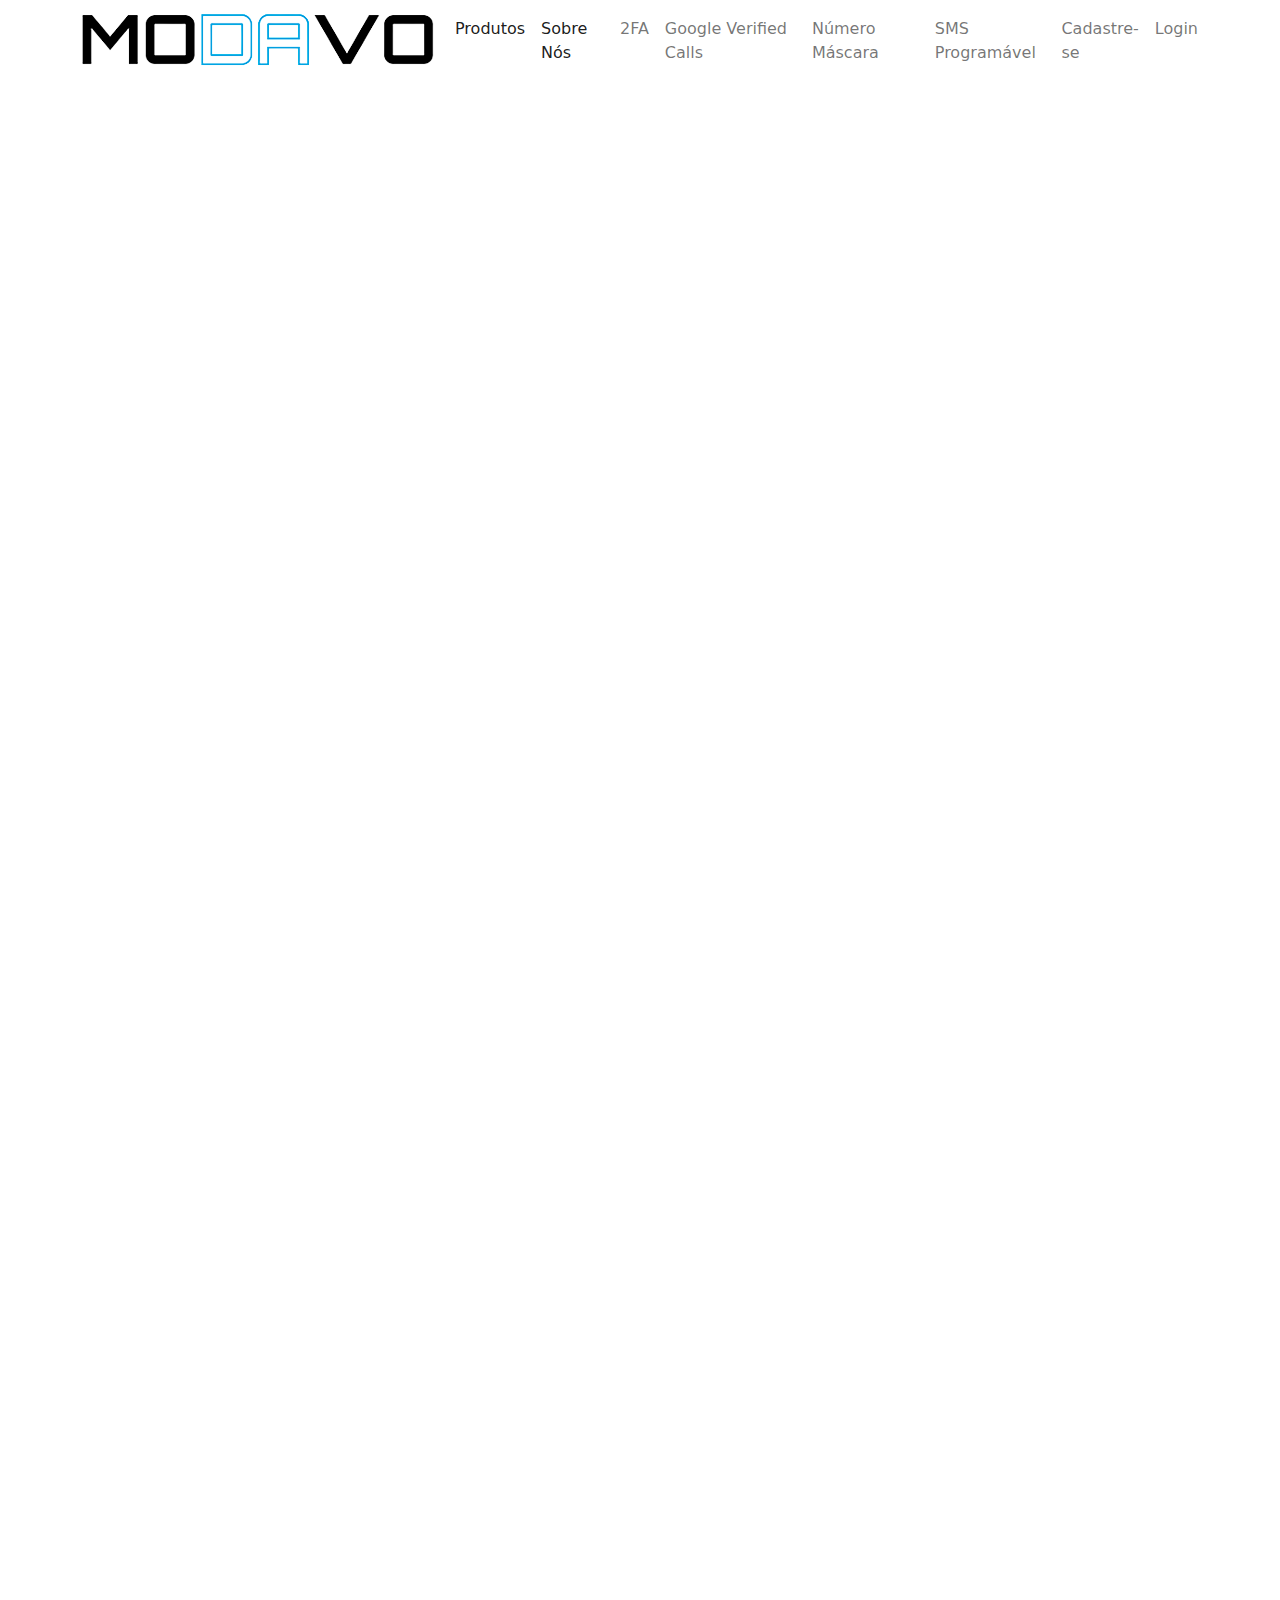
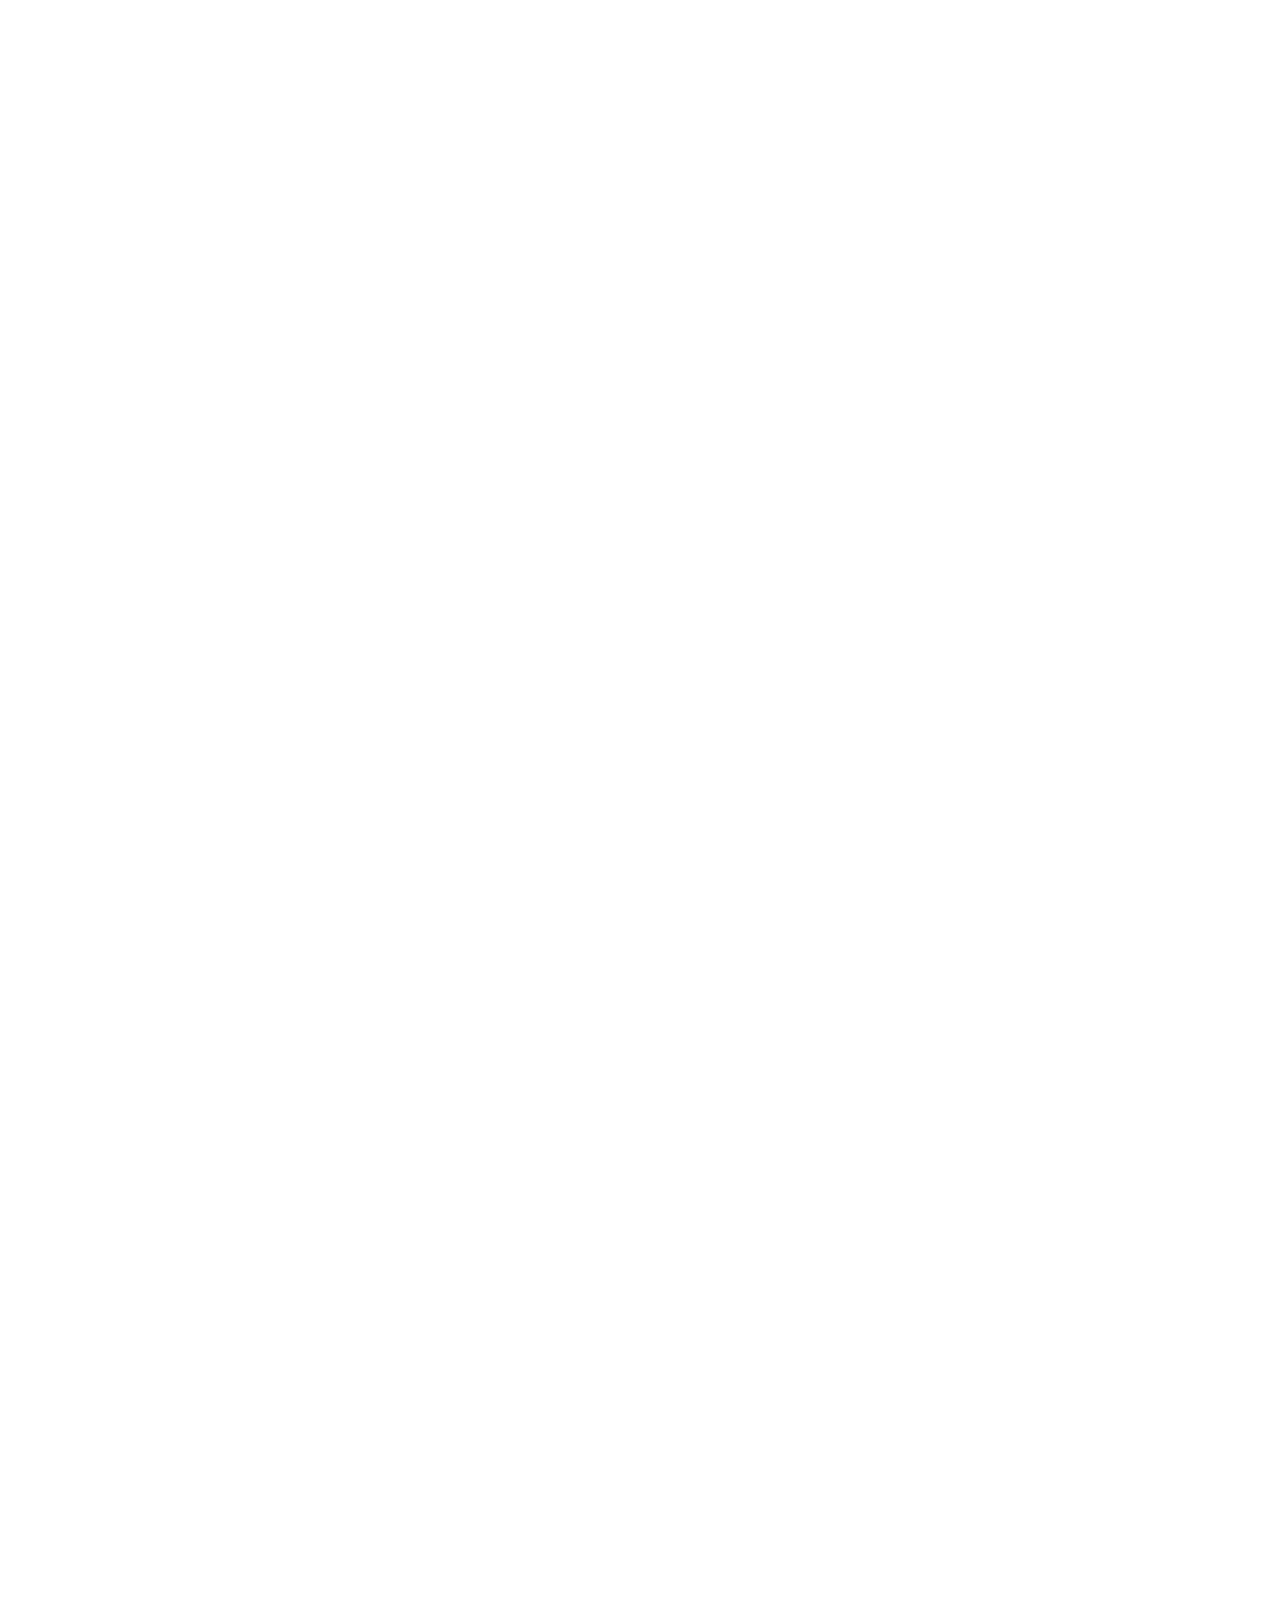
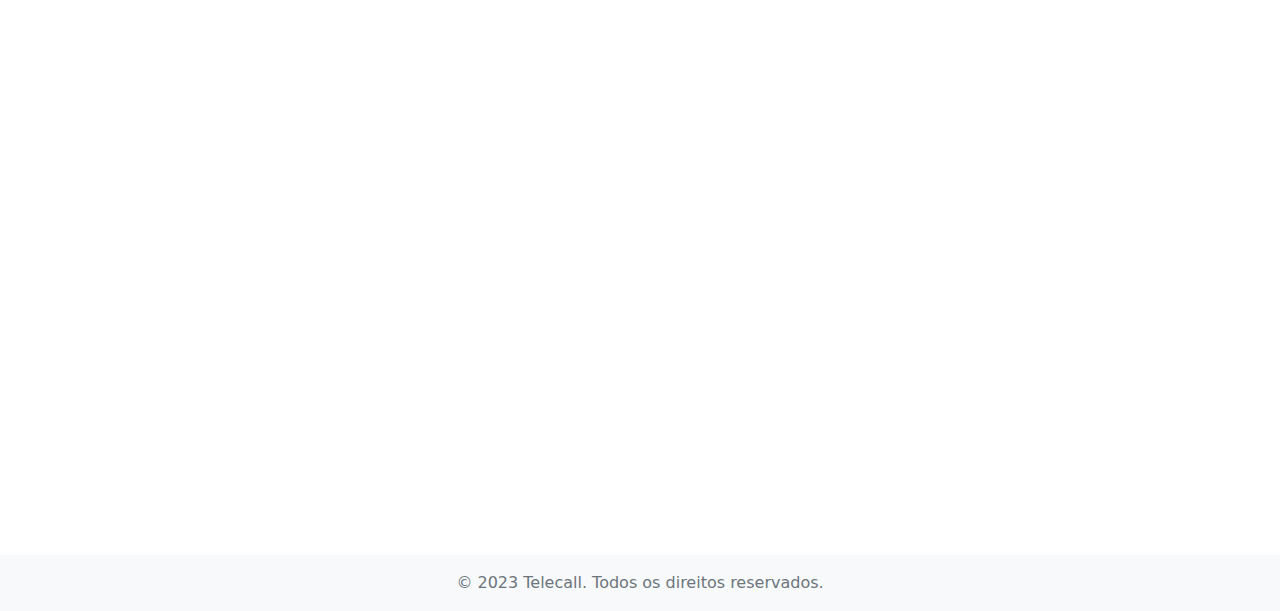
<file: modavo tellecall/index.html>
<!DOCTYPE html>
<html lang="en">

<head>
    <meta charset="utf-8" />
    <meta name="viewport" content="width=device-width, initial-scale=1, shrink-to-fit=no"/>
    <meta name="description" content="" />
    <meta name="author" content="" />
    <title>Telecall</title>
    <!-- Favicon-->
    <link rel="icon" type="image/x-icon" href="assets/modavo.png" />
    <!-- Bootstrap icons-->
    <link href="https://cdn.jsdelivr.net/npm/bootstrap-icons@1.4.1/font/bootstrap-icons.css" rel="stylesheet" />
    <!-- Core theme CSS (includes Bootstrap)-->
    <link href="css/styles.css" rel="stylesheet" />
</head>

<body>
    <!-- Responsive navbar-->
    <nav class="navbar navbar-light navbar-expand-md">
        <div class="container px-1">
            <button class="navbar-toggler" type="button" data-bs-toggle="collapse"
                data-bs-target="#navbarSupportedContent" aria-controls="navbarSupportedContent" aria-expanded="false"
                aria-label="Toggle navigation"><span class="navbar-toggler-icon"></span></button>
            <img src="assets/modavo-1.png" alt="">
            <div class="collapse navbar-collapse" id="navbarSupportedContent">
                <ul class="navbar-nav ms-auto mb-2 mb-lg-0">
                    <li class="nav-item"><a class="nav-link active" href="index.html">Produtos</a></li>
                    <li class="nav-item"><a class="nav-link active" href="sobreNos.html">Sobre Nós</a></li>
                    <li class="nav-item"><a class="nav-link" href="autenticacao2fa.html">2FA</a></li>
                    <li class="nav-item"><a class="nav-link" href="googleCall.html">Google
                        Verified Calls</a></li>
                    <li class="nav-item"><a class="nav-link" href="numeroMascara.html">Número Máscara</a></li>
                    <li class="nav-item"><a class="nav-link" href="smsProg.html">SMS Programável</a></li>
                    <li class="nav-item"><a class="nav-link" href="paginaCadastro.html">Cadastre-se</a></li>
                    <li class="nav-item"><a class="nav-link" href="paginaLogin.html">Login</a></li>
                </ul>
            </div>
        </div>
    </nav>

    <!-- Header-->
    <header header class="bg-dark header fade-in">
        <div class="container px-">
            <div class="row gx-5 justify-content-center">
                <div class="col-lg-6">
                    <div class="text-center my-5">
                        <h1 class="display-5 fw-bolder text mb-2"><b>CPaaS Plataform</b></h1>
                        <div><img src="assets/modavo-solucoes-cpaas.png" width="350px" height="150px" alt=""></div>
                        <p class="lead text-50 mb-4"><b>Descubra a solução de CPaaS da Modavo. Uma solução
                                completa para integrar canais de comunicação empresarial, como SMS, autenticação de dois
                                fatores, números máscara, transcrição de áudio e muito mais. Experimente agora!</b>
                        </p>
                        
                    </div>
                </div>
            </div>
        </div>
    </header>
    <!-- Features section-->
    <section class="bg-light py-5 border-bottom fade-in" id="Produtos">
        <div class="container px-5 my-5">
            <div class="row gx-6 justify-content-center">
                <div class="col-lg-4 col-xl-4 mb-4">
                    <div class="feature bg-primary bg-gradient text-white rounded-3 mb-3"><i
                            class="bi bi-lock"></i></div>
                    <h2 class="h4 fw-bolder">Autenticação de Dois Fatores, 2FA</h2>
                    <p>Fortaleça a estratégia de segurança do seu negócio com autenticação de dois fatores avançada.</p>
                    <a class="text-decoration-none" href="#!">
                        Saiba mais
                        <i class="bi bi-arrow-right"></i>
                    </a>
                </div>
                <div class="col-lg-4 col-xl-4 mb-4">
                    <div class="feature bg-primary bg-gradient text-white rounded-3 mb-3"><i class="bi bi-telephone"></i>
                    </div>
                    <h2 class="h4 fw-bolder">Google Verified Calls</h2>
                    <p>Chamadas verificadas e muito mais seguras.</p>
                    <a class="text-decoration-none" href="#!">
                        Saiba mais
                        <i class="bi bi-arrow-right"></i>
                    </a>
                </div>
                <div class="col-lg-4 col-xl-4 mb-4">
                    <div class="feature bg-primary bg-gradient text-white rounded-3 mb-3"><i class="bi bi-envelope"></i>
                    </div>
                    <h2 class="h4 fw-bolder">SMS Programável</h2>
                    <p>Comunicação rápida, efetiva e escalável.</p>
                    <a class="text-decoration-none" href="#!">
                        Saiba mais
                        <i class="bi bi-arrow-right"></i>
                    </a>
                </div>
                <div class="col-lg-4 col-xl-4 mb-4">
                    <div class="feature bg-primary bg-gradient text-white rounded-3 mb-3"><i class="bi bi-laptop"></i>
                    </div>
                    <h2 class="h4 fw-bolder">Número Máscara</h2>
                    <p>Ofereça aos seus clientes a capacidade de fazer chamadas e enviar mensagens sem expor seus
                        números de telefone pessoais.</p>
                    <a class="text-decoration-none" href="numeroMascara.html">
                        Saiba mais
                        <i class="bi bi-arrow-right"></i>
                    </a>
                </div>
            </div>
        </div>
    </section>
    <!--Descrição CpaaS-->
    <section class="bg-light py-5 border-bottom section-content fade-in">
        <div class="center-content my-5">
            <h1 class="display-5 fw-bolder text mb-2">O que é CPaaS?</h1>
            <div>
                <p class="lead text-50 mb-4">
                    <b>CPaaS, ou Plataforma de Comunicação como Serviço, é uma solução que possibilita às empresas a
                        integração
                        simplificada de canais de comunicação em tempo real, como mensagens SMS e chamadas de voz, aos
                        seus
                        sistemas. Através das nossas APIs, sua empresa pode aprimorar significativamente a comunicação
                        com os
                        clientes de maneira automatizada e totalmente integrada.
                    </b>
                </p>
            </div>
        </div>
        <div class="container">
            <div class="left-column">
                <h1 class="display-5 fw-bolder text mb-2">Por que Modavo?</h1>
                <p class="lead text-50 mb-4">
                    <b>Nossa plataforma conecta empresas e desenvolvedores em uma potente plataforma na nuvem, que
                        possibilita a integração de canais de comunicação de maneira simples e descomplicada. Com as
                        APIs Modavo você tem garantia de escalabilidade, flexibilidade, autenticação e segurança
                        aprimoradas.
                    </b>
                </p>
                <img src="assets/cpaas.webp" alt="">
            </div>
            <div class="right-column">
                <h2>Fácil de usar</h2>
                <img src="assets/marca-de-verificacao.png" alt="">
                <p class="lead text-50 mb-4">
                    <b>Experimente a facilidade de uso com nosso sistema otimizado, tornando sua experiência mais
                        eficiente e produtiva.
                    </b>
                </p>
                <h2>Dashboard de Monitoramento</h2>
                <img src="assets/sincronizar.png" alt="">
                <p class="lead text-50 mb-4">
                    <b>Tenha uma visão abrangente sobre cada serviço e seu uso, incluindo informações sobre mensagens
                        entregues, não entregues, custos e respostas.</b>
                </p>
                <h2>Segurança garantida</h2>
                <img src="assets/cadeado.png" alt="">
                <p class="lead text-50 mb-4">
                    <b>Protegemos seus dados e comunicações com medidas de segurança, garantindo a privacidade e a
                        integridade das suas comunicações empresariais.</b>
                </p>
                <h2>API MODAVO</h2>
                <img src="assets/codigo-fonte.png" alt="">
                <p class="lead text-50 mb-4">
                    <b>Desenvolvimento descomplicado! Nossa documentação completa e fácil de entender permite uma
                        integração suave e eficiente com qualquer linguagem programável.</b>
                </p>
            </div>
        </div>
    </section>
    <!-- Contact section-->
    <section class="bg-light py-5 fade-in">
        <div class="container px-5 my-5 px-5">
            <div class="text-center mb-5">
                <div class="feature bg-primary bg-gradient text-white rounded-3 mb-3"><i class="bi bi-envelope"></i>
                </div>
                <h2 class="fw-bolder">Fale conosco</h2>
                <p class="lead mb-0">Adoraríamos ouvir de você</p>
            </div>
            <div class="row gx-5 justify-content-center">
                <div class="col-lg-6">
                    <!-- * * * * * * * * * * * * * * *-->
                    <!-- * * SB Forms Contact Form * *-->
                    <!-- * * * * * * * * * * * * * * *-->
                    <!-- This form is pre-integrated with SB Forms.-->
                    <!-- To make this form functional, sign up at-->
                    <!-- https://startbootstrap.com/solution/contact-forms-->
                    <!-- to get an API token!-->
                    <form id="contactForm" data-sb-form-api-token="API_TOKEN">
                        <!-- Name input-->
                        <div class="form-floating mb-3">
                            <input class="form-control" id="name" type="text" placeholder="Enter your name..."
                                data-sb-validations="required" />
                            <label for="name">Nome completo</label>
                            <div class="invalid-feedback" data-sb-feedback="name:required">É necessário um
                                nome.</div>
                        </div>
                        <!-- Email address input-->
                        <div class="form-floating mb-3">
                            <input class="form-control" id="email" type="email" placeholder="name@example.com"
                                data-sb-validations="required,email" />
                            <label for="email">Email</label>
                            <div class="invalid-feedback" data-sb-feedback="email:required">É necessário um
                                e-mail.</div>
                            <div class="invalid-feedback" data-sb-feedback="email:email">Este e-mail não é
                                valido.</div>
                        </div>
                        <!-- Phone number input-->
                        <div class="form-floating mb-3">
                            <input class="form-control" id="phone" type="tel" placeholder="(123) 12456-7890"
                                data-sb-validations="required" />
                            <label for="phone">Telefone</label>
                            <div class="invalid-feedback" data-sb-feedback="phone:required">Este número não
                                é valido.</div>
                        </div>
                        <!-- Message input-->
                        <div class="form-floating mb-3">
                            <textarea class="form-control" id="message" type="text"
                                placeholder="Enter your message here..." style="height: 10rem"
                                data-sb-validations="required"></textarea>
                            <label for="message">Mensagem</label>
                            <div class="invalid-feedback" data-sb-feedback="message:required">Deixe sua
                                mensagem.</div>
                        </div>
                        <!-- Submit success message-->
                        <!---->
                        <!-- This is what your users will see when the form-->
                        <!-- has successfully submitted-->
                        <div class="d-none" id="submitSuccessMessage">
                            <div class="text-center mb-3">
                                <div class="fw-bolder">Formulário enviado com sucesso!</div>
                                To activate this form, sign up at
                                <br />
                                <a
                                    href="https://startbootstrap.com/solution/contact-forms">https://startbootstrap.com/solution/contact-forms</a>
                            </div>
                        </div>
                        <!-- Submit error message-->
                        <!---->
                        <!-- This is what your users will see when there is-->
                        <!-- an error submitting the form-->
                        <div class="d-none" id="submitErrorMessage">
                            <div class="text-center text-danger mb-3">Error a enviar a mensagem!</div>
                        </div>
                        <!-- Submit Button-->
                        <div class="d-grid"><button class="btn btn-primary btn-lg disabled" id="submitButton"
                                type="submit">Enviar</button></div>
                    </form>
                </div>
            </div>
        </div>
    </section>
    <!-- Footer -->
    <footer class="bg-light text-center py-3">
        <div class="container">
            <p class="text-muted mb-0">© 2023 Telecall. Todos os direitos reservados.</p>
        </div>
    </footer>

    <!-- Adicione o script do Bootstrap se ainda não estiver incluído -->
    <script src="https://code.jquery.com/jquery-3.2.1.slim.min.js"></script>
    <script src="https://cdnjs.cloudflare.com/ajax/libs/popper.js/1.12.9/umd/popper.min.js"></script>
    <script src="https://maxcdn.bootstrapcdn.com/bootstrap/4.0.0/js/bootstrap.min.js"></script>
</body>


</html>
</file>
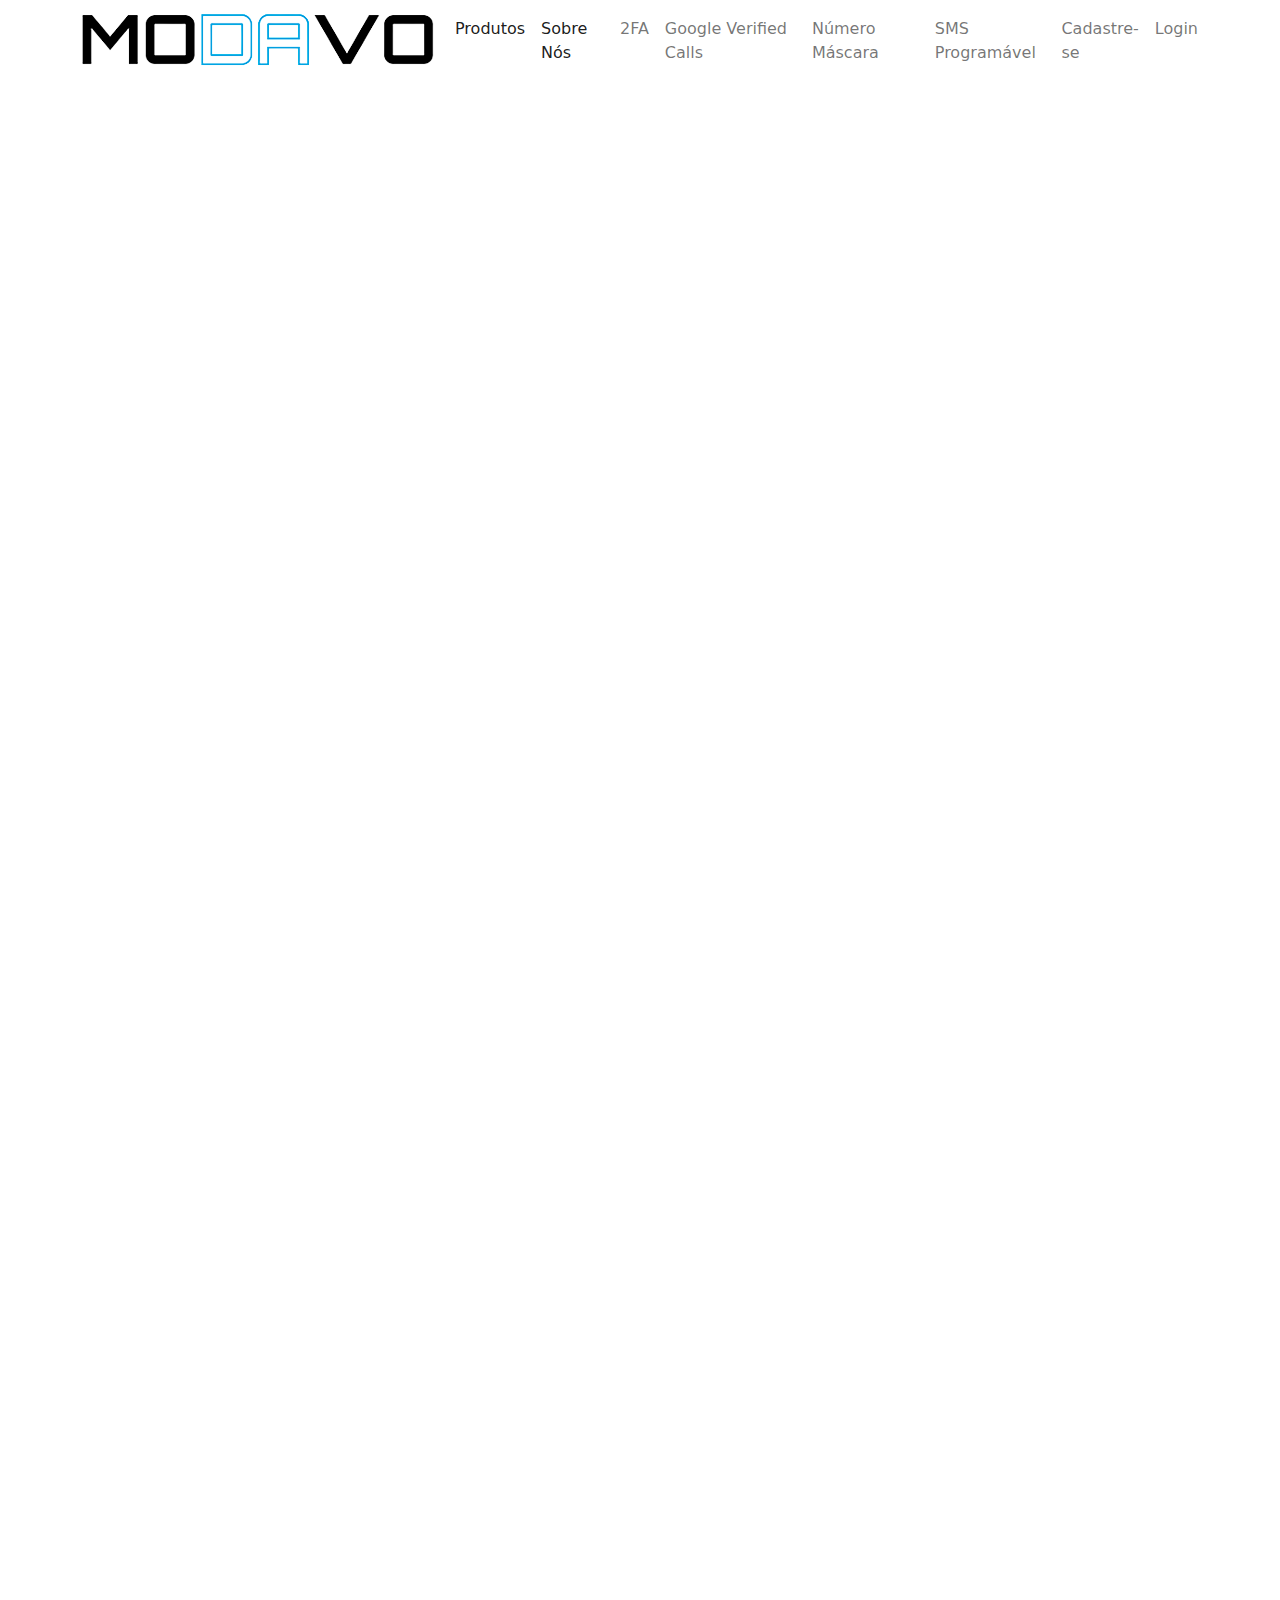
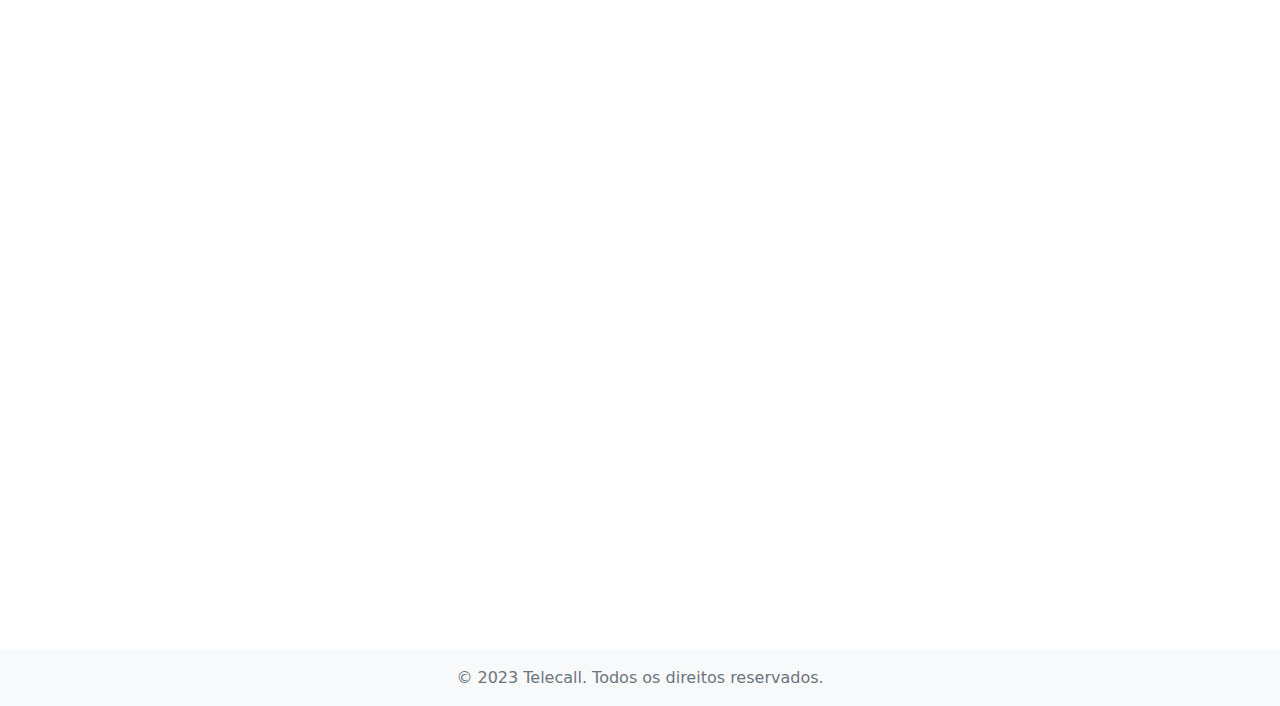
<file: modavo tellecall/autenticacao2fa.html>
<!DOCTYPE html>
<html lang="en">

<head>
    <meta charset="utf-8" />
    <meta name="viewport" content="width=device-width, initial-scale=1, shrink-to-fit=no" />
    <meta name="description" content="" />
    <meta name="author" content="" />
    <title>2FA</title>
    <!-- Favicon-->
    <link rel="icon" type="image/x-icon" href="assets/modavo.png" />
    <!-- Bootstrap icons-->
    <link href="https://cdn.jsdelivr.net/npm/bootstrap-icons@1.4.1/font/bootstrap-icons.css" rel="stylesheet" />
    <!-- Core theme CSS (includes Bootstrap)-->
    <link href="css/styles.css" rel="stylesheet" />
</head>

<body>
    <!-- Responsive navbar-->
    <nav class="navbar navbar-light navbar-expand-md">
        <div class="container px-1">
            <button class="navbar-toggler" type="button" data-bs-toggle="collapse"
                data-bs-target="#navbarSupportedContent" aria-controls="navbarSupportedContent" aria-expanded="false"
                aria-label="Toggle navigation"><span class="navbar-toggler-icon"></span></button>
            <img src="assets/modavo-1.png" alt="">
            <div class="collapse navbar-collapse" id="navbarSupportedContent">
                <ul class="navbar-nav ms-auto mb-2 mb-lg-0">
                    <li class="nav-item"><a class="nav-link active" href="index.html">Produtos</a></li>
                    <li class="nav-item"><a class="nav-link active" href="sobreNos.html">Sobre Nós</a></li>
                    <li class="nav-item"><a class="nav-link" href="autenticacao2fa.html">2FA</a></li>
                    <li class="nav-item"><a class="nav-link" href="googleCall.html">Google
                        Verified Calls</a></li>
                    <li class="nav-item"><a class="nav-link" href="numeroMascara.html">Número Máscara</a></li>
                    <li class="nav-item"><a class="nav-link" href="smsProg.html">SMS Programável</a></li>
                    <li class="nav-item"><a class="nav-link" href="paginaCadastro.html">Cadastre-se</a></li>
                    <li class="nav-item"><a class="nav-link" href="paginaLogin.html">Login</a></li>
                </ul>
            </div>
        </div>
    </nav>
    <!-- Header-->
    <header header class="bg-dark header fade-in">
        <div class="container px-">
            <div class="row gx-5 justify-content-center">
                <div class="col-lg-6">
                    <div class="text-center my-5">
                        <h1 class="display-5 fw-bolder text mb-2">2FA - AUTENTICAÇÃO DE DOIS FATORES</h1>
                        <div><img src="assets/2fa-image.jpg" width="" height="" alt=""></div>
                        <p class="lead text-50 mb-4"><b>Fortaleça sua estratégia de segurança empresarial.</b>
                        </p>

                    </div>
                </div>
            </div>
        </div>
    </header>
    <!-- Features section-->
    <section class="bg-light py-5 border-bottom fade-in" id="Produtos">
        <div class="container px-5 my-5">
            <div class="row gx-6 justify-content-center text-center">
                <div class="col-lg-4 col-xl-4 mb-4">
                    <div class="feature bg-primary bg-gradient text-white rounded-3 mb-3">
                        <img src="assets/laptop.png" width="200">
                    </div>
                    <p>O usuário acessa o site ou aplicativo e digita a senha cadastrada para fazer login no perfil ou
                        finalizar uma transação.</p>
                    <a class="text-decoration-none" href="#!">
                        Saiba mais
                        <i class="bi bi-arrow-right"></i>
                    </a>
                </div>
                <div class="col-lg-4 col-xl-4 mb-4">
                    <div class="feature bg-primary bg-gradient text-white rounded-3 mb-3">
                        <img src="assets/warning.png" width="100">
                    </div>
                    <p>Telecall recebe a tentativa de login e solicita que o usuário insira seu número de telefone para
                        autorizar o acesso.</p>
                    <a class="text-decoration-none" href="#!">
                        Saiba mais
                        <i class="bi bi-arrow-right"></i>
                    </a>
                </div>
                <div class="col-lg-4 col-xl-4 mb-4">
                    <div class="feature bg-primary bg-gradient text-white rounded-3 mb-3">
                        <img src="assets/smartphone-pin.png" width="50">
                    </div>
                    <p>Com o número de telefone cadastrado, o Telecall envia ao usuário um código PIN de uso único via
                        SMS ou chamada de voz.</p>
                    <a class="text-decoration-none" href="#!">
                        Saiba mais
                        <i class="bi bi-arrow-right"></i>
                    </a>
                </div>
                <div class="col-lg-4 col-xl-4 mb-4">
                    <div class="feature bg-primary bg-gradient text-white rounded-3 mb-3">
                        <img src="assets/laptop.png" width="200">
                    </div>
                    <p>O usuário insere o código no site ou aplicativo para concluir o processo de verificação.</p>
                    <a class="text-decoration-none" href="#!">
                        Saiba mais
                        <i class="bi bi-arrow-right"></i>
                    </a>
                </div>
            </div>
        </div>
    </section>
    <section class="bg-light py-5 border-bottom fade-in">
        <div class="container text-center">
            <h1 class="display-5 fw-bolder text mb-4">Benefícios 2FA</h1>
            <div class="row align-items-center">
                <div class="col-md-6 mb-4">
                    <img src="assets/laptop.png" width="300" class="img-fluid" alt="Laptop">
                    <img src="assets/smartphone-pin.png" width="100" class="img-fluid mt-3" alt="Smartphone PIN">
                </div>
                <div class="col-md-6 mb-4 text-start">
                    <p class="lead text-50 mb-4">
                        <b>Ofereça segurança aprimorada para seus clientes</b>
                    </p>
                    <p class="lead text-50 mb-4">
                        <b>Reduza casos de fraudes e invasões e evite o acesso aos dados por invasores.</b>
                    </p>
                    <p class="lead text-50 mb-4">
                        <b>Envie OTP por meio de vários canais, incluindo SMS e voz.</b>
                    </p>
                    <p class="lead text-50 mb-4">
                        <b>O Channel Flexibility garante que o usuário será capaz de concluir a tarefa desejada.</b>
                    </p>
                    <p class="lead text-50 mb-4">
                        <b>API simples e rápida de implementar.</b>
                    </p>
                    <p class="lead text-50 mb-4">
                        <b>Plataforma intuitiva que permite visualizar relatórios de utilização por dia, mês ou ano.</b>
                    </p>
                </div>
            </div>
        </div>

    </section>

    <!-- Footer -->
    <footer class="bg-light text-center py-3">
        <div class="container">
            <p class="text-muted mb-0">© 2023 Telecall. Todos os direitos reservados.</p>
        </div>
    </footer>

    <!-- Adicione o script do Bootstrap se ainda não estiver incluído -->
    <script src="https://code.jquery.com/jquery-3.2.1.slim.min.js"></script>
    <script src="https://cdnjs.cloudflare.com/ajax/libs/popper.js/1.12.9/umd/popper.min.js"></script>
    <script src="https://maxcdn.bootstrapcdn.com/bootstrap/4.0.0/js/bootstrap.min.js"></script>

</body>

</html>
</file>
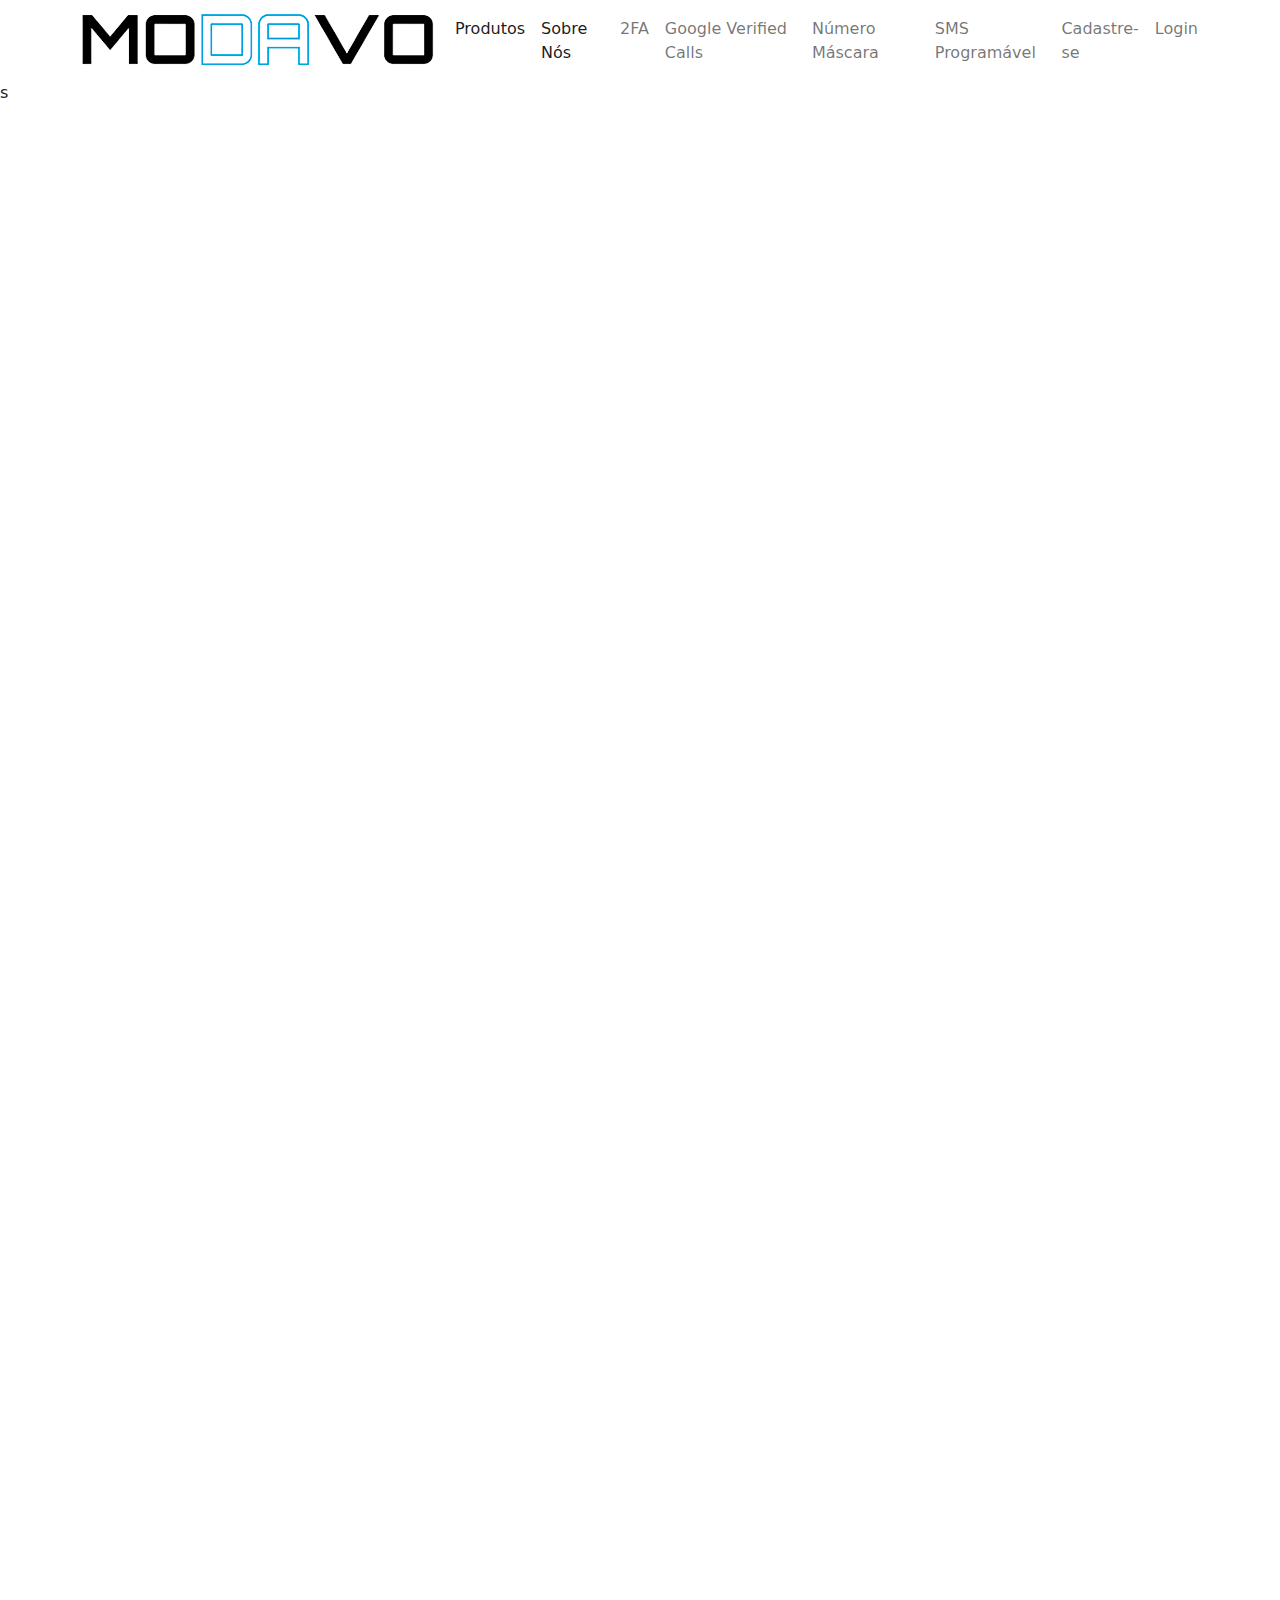
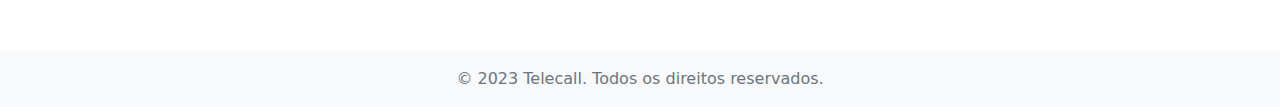
<file: modavo tellecall/googleCall.html>
<!DOCTYPE html>
<html lang="en">

<head>
    <meta charset="utf-8" />
    <meta name="viewport" content="width=device-width, initial-scale=1, shrink-to-fit=no" />
    <meta name="description" content="" />
    <meta name="author" content="" />
    <title>googleCall</title>
    <!-- Favicon-->
    <link rel="icon" type="image/x-icon" href="assets/modavo.png" />
    <!-- Bootstrap icons-->
    <link href="https://cdn.jsdelivr.net/npm/bootstrap-icons@1.4.1/font/bootstrap-icons.css" rel="stylesheet" />
    <!-- Core theme CSS (includes Bootstrap)-->
    <link href="css/styles.css" rel="stylesheet" />
</head>

<body>
    <nav class="navbar navbar-light navbar-expand-md">
        <div class="container px-1">
            <button class="navbar-toggler" type="button" data-bs-toggle="collapse"
                data-bs-target="#navbarSupportedContent" aria-controls="navbarSupportedContent" aria-expanded="false"
                aria-label="Toggle navigation"><span class="navbar-toggler-icon"></span></button>
            <img src="assets/modavo-1.png" alt="">
            <div class="collapse navbar-collapse" id="navbarSupportedContent">
                <ul class="navbar-nav ms-auto mb-2 mb-lg-0">
                    <li class="nav-item"><a class="nav-link active" href="index.html">Produtos</a></li>
                    <li class="nav-item"><a class="nav-link active" href="sobreNos.html">Sobre Nós</a></li>
                    <li class="nav-item"><a class="nav-link" href="autenticacao2fa.html">2FA</a></li>
                    <li class="nav-item"><a class="nav-link" href="googleCall.html">Google
                        Verified Calls</a></li>
                    <li class="nav-item"><a class="nav-link" href="numeroMascara.html">Número Máscara</a></li>
                    <li class="nav-item"><a class="nav-link" href="smsProg.html">SMS Programável</a></li>
                    <li class="nav-item"><a class="nav-link" href="paginaCadastro.html">Cadastre-se</a></li>
                    <li class="nav-item"><a class="nav-link" href="paginaLogin.html">Login</a></li>
                </ul>
            </div>
        </div>
    </nav>s

    <!-- Header-->
    <header header class="bg-dark header fade-in">
        <div class="container px-4">
            <div class="row gx-5 align-items-center justify-content-center">
                <div class="col-lg-6">
                    <div class="text-center my-5">
                        <h1 class="display-5 fw-bolder text mb-2"><b>Google Verified Calls</b></h1>
                        <p class="lead text-50 mb-4"><b>Esse novo recurso do Google, exclusivo para
                                telefones Android, permite que empresas exibam
                                para o cliente na hora da chamada sua marca,
                                logotipo e até mesmo o motivo da chamada.
                                A Telecall é a primeira operadora de telecom no
                                Brasil a oferecer esse recurso do Google.</b></p>
                    </div>
                </div>
                <div class="col-lg-6">
                    <div class="text-center my-5">
                        <img src="assets/googleveri.png" width="400px" height="250px" alt="">
                    </div>
                </div>
            </div>
        </div>
    </header>

   <!-- Section -->
    <section class="bg-light py-5 border-bottom section-content fade-in">
        <div class="container">
            <div class="row justify-content-center">
                <h1 class="display-5 fw-bolder text mb-2">Como funciona</h1>
                <!-- Primeiro item -->
                <div class="col-md-4 text-center">
                    <p class="lead text-50 mb-4">
                        <b>Uma chamada telefônica
                            de uma empresa assinante
                            é feita para um cliente
                            potencial ou existente.</b>
                    </p>
                    <img src="assets/icon1.png" alt="">
                </div>
                <!-- Segundo item -->
                <div class="col-md-4 text-center">
                    <p class="lead text-50 mb-4">
                        <b>Em nanossegundos, a
                            solicitação é encaminhada
                            para a plataforma da Telecall
                            que processa a chamada e
                            adiciona as informações
                            verificadas antes de
                            encaminhá-la ao destinatário. </b>
                    </p>
                    <img src="assets/icon2.png" alt="">
                    <p class="lead text-50 mb-4"></p>
                </div>
                <!-- Terceiro item -->
                <div class="col-md-4 text-center">
                    <p class="lead text-50 mb-4">
                        <b>As informações aparecem
                            na tela do celular do
                            recipiente que atenderá a
                            ligação com uma chamada
                            de voz normal. </b>
                    </p>
                    <img src="assets/icon3.png" alt="">
                    <p class="lead text-50 mb-4"></p>
                </div>
            </div>
        </div>
    </section>
    <section class="bg-light py-5 border-bottom section-content fade-in">
        <div class="container">
            <div class="row gx-5 align-items-center justify-content-center">
                <div class="col-lg-6 text-center">
                    <div class="my-5">
                        <h1 class="display-5 fw-bolder text mb-2"><b>Benefícios</b></h1>
                        <p class="lead text-50 mb-4"><b>Estabeleça Confiança
                                Clientes são mais propensos a atender chamadas de organizações com os quais estão
                                familiarizadas e com as quais já tem relação.</b>
                        </p>
                        <p class="lead text-50 mb-4"><b>Agilize a Conexão
                                Quando o motivo da chamada é claro, a chance de o cliente atender é muito maior e a conexão
                                com ele mais rápida e eficiente.</b>
                        </p>
                        <p class="lead text-50 mb-4"><b>Melhore a Experiência do Cliente
                                O nome da marca, logotipo e a visualização do motivo da chamada oferecem uma experiencia
                                melhor e muito mais amigável para o cliente.</b>
                        </p>
                    </div>
                </div>
            </div>
        </div>    
    </section>
        <!-- Footer -->
        <footer class="bg-light text-center py-3">
            <div class="container">
                <p class="text-muted mb-0">© 2023 Telecall. Todos os direitos reservados.</p>
            </div>
        </footer>
    
        <!-- Adicione o script do Bootstrap se ainda não estiver incluído -->
        <script src="https://code.jquery.com/jquery-3.2.1.slim.min.js"></script>
        <script src="https://cdnjs.cloudflare.com/ajax/libs/popper.js/1.12.9/umd/popper.min.js"></script>
        <script src="https://maxcdn.bootstrapcdn.com/bootstrap/4.0.0/js/bootstrap.min.js"></script>
 </body>
    
 </html>
</file>
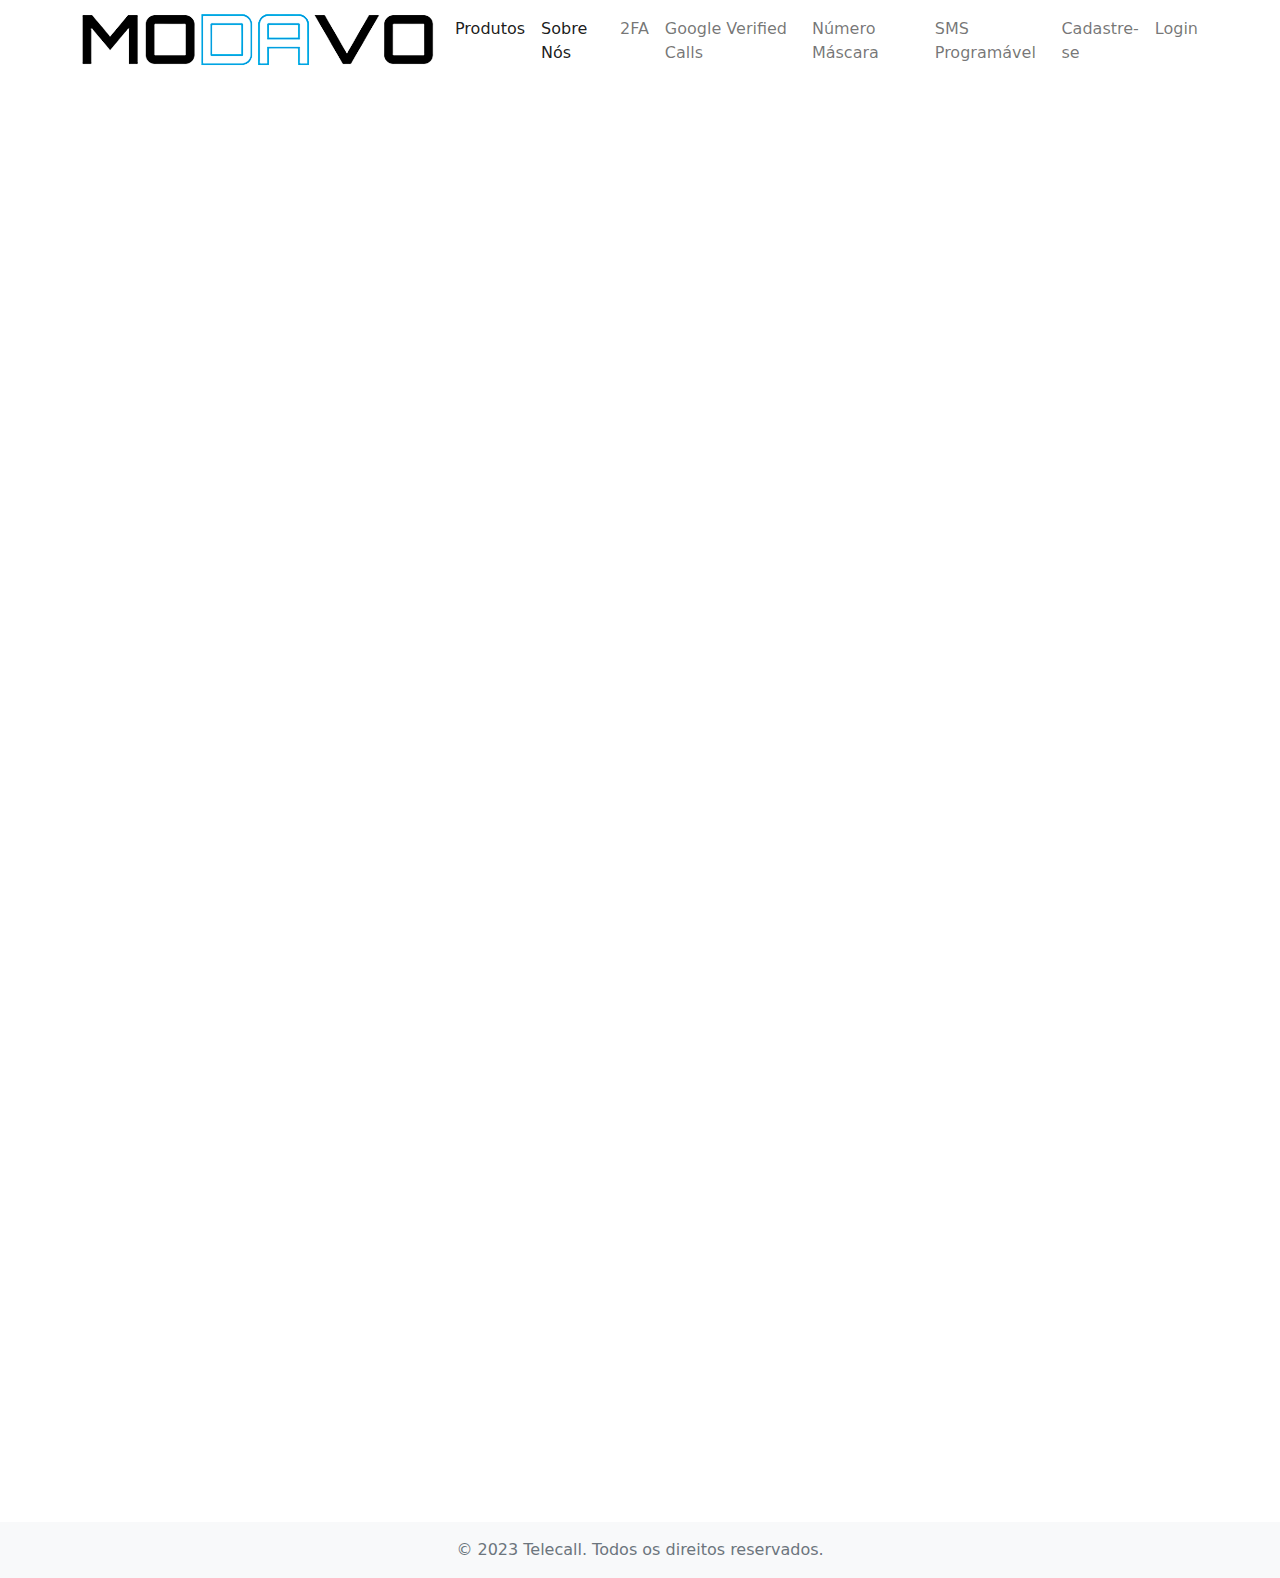
<file: modavo tellecall/numeroMascara.html>
<!DOCTYPE html>
<html lang="en">

<head>
    <meta charset="utf-8" />
    <meta name="viewport" content="width=device-width, initial-scale=1, shrink-to-fit=no" />
    <meta name="description" content="" />
    <meta name="author" content="" />
    <title>Telecall</title>
    <!-- Favicon-->
    <link rel="icon" type="image/x-icon" href="assets/modavo.png" />
    <!-- Bootstrap icons-->
    <link href="https://cdn.jsdelivr.net/npm/bootstrap-icons@1.4.1/font/bootstrap-icons.css" rel="stylesheet" />
    <!-- Core theme CSS (includes Bootstrap)-->
    <link href="css/styles.css" rel="stylesheet" />
</head>

<body>
    <!-- Responsive navbar-->
    <nav class="navbar navbar-light navbar-expand-md">
        <div class="container px-1">
            <button class="navbar-toggler" type="button" data-bs-toggle="collapse"
                data-bs-target="#navbarSupportedContent" aria-controls="navbarSupportedContent" aria-expanded="false"
                aria-label="Toggle navigation"><span class="navbar-toggler-icon"></span></button>
            <img src="assets/modavo-1.png" alt="">
            <div class="collapse navbar-collapse" id="navbarSupportedContent">
                <ul class="navbar-nav ms-auto mb-2 mb-lg-0">
                    <li class="nav-item"><a class="nav-link active" href="index.html">Produtos</a></li>
                    <li class="nav-item"><a class="nav-link active" href="sobreNos.html">Sobre Nós</a></li>
                    <li class="nav-item"><a class="nav-link" href="autenticacao2fa.html">2FA</a></li>
                    <li class="nav-item"><a class="nav-link" href="googleCall.html">Google
                        Verified Calls</a></li>
                    <li class="nav-item"><a class="nav-link" href="numeroMascara.html">Número Máscara</a></li>
                    <li class="nav-item"><a class="nav-link" href="smsProg.html">SMS Programável</a></li>
                    <li class="nav-item"><a class="nav-link" href="paginaCadastro.html">Cadastre-se</a></li>
                    <li class="nav-item"><a class="nav-link" href="paginaLogin.html">Login</a></li>
                </ul>
            </div>
        </div>
    </nav>

    <!-- Header-->
    <header header class="bg-dark header fade-in justify-content-center">
        <div class="container px-4">
            <div class="row gx-5 align-items-center">
                <div class="col-lg-6">
                    <div class="text-center my-5">
                        <h1 class="display-5 fw-bolder text mb-2"><b>Número Máscara</b></h1>
                        <p class="lead text-50 mb-4"><b>Conceda aos seus clientes a capacidade de fazer chamadas e
                                enviar mensagens sem expor seus números de telefone pessoais.</b></p>
                    </div>
                </div>
                <div class="col-lg-6">
                    <div class="text-center my-5">
                        <img src="assets/numero-mascara.png" width="350px" height="250px" alt="">
                    </div>
                </div>
            </div>
        </div>
    </header>

    <!-- Section -->
    <section class="bg-light py-5 border-bottom section-content fade-in">
        <div class="container">
            <div class="row">
                <h1 class="display-5 fw-bolder text mb-2">Como funciona</h1>
                <!-- Primeiro item -->
                <div class="col-md-4">
                    <p class="lead text-50 mb-4">
                        <b>O usuário faz uma chamada através de um aplicativo.</b>
                    </p>
                    <img src="assets/number_masking1.png" alt="">
                    <p><b>Ex.: o usuário liga para o entregador ou taxista, ou entra em contato com a central de atendimento.</b></p>
                </div>


                <!-- Segundo item -->
                <div class="col-md-4">
                    <p class="lead text-50 mb-4">
                        <b>A plataforma mascara o número original.</b>
                    </p>
                    <img src="assets/number_masking2.png" alt="">
                    <p class="lead text-50 mb-4">
                        <b>A plataforma recebe a chamada e mascara o número antes de conectar o destinatário.</b>
                    </p>
                </div>

                <!-- Terceiro item -->
                <div class="col-md-4">
                    <p class="lead text-50 mb-4">
                        <b>Ambas as partes estão conectadas.</b>
                    </p>
                    <img src="assets/number_masking3.png" alt="">
                    <p class="lead text-50 mb-4">
                        <b>A plataforma conecta ambas as partes, mantendo a privacidade de ambas.</b>
                    </p>
                </div>
            </div>
        </div>
    </section>
    <section class="bg-light py-5 border-bottom section-content fade-in">
        <div class="container">
            <h1 class="display-5 fw-bolder text mb-2">Quem usa?</h1>
            <div class="row">
                <!-- Primeiro item -->
                <div class="col-md-3">
                    <p class="lead text-50 mb-4">
                        <b>Aplicativos de transporte</b>
                    </p>
                    <img src="assets/taxi.png" alt="" style="max-width: 80%; height: auto;">
                    <p><b>Permite que passageiro e motorista se comuniquem sem compartilhar seus números pessoais.</b></p>
                </div>
    
                <!-- Segundo item -->
                <div class="col-md-3">
                    <p class="lead text-50 mb-4">
                        <b>Aplicativos de relacionamento</b>
                    </p>
                    <img src="assets/chat.png" alt="" style="max-width: 80%; height: auto;">
                    <p class="lead text-50 mb-4">
                        <b>Permite uma forma privada e segura de interação dos usuários sem expor contatos pessoais.</b>
                    </p>
                </div>
    
                <!-- Terceiro item -->
                <div class="col-md-3">
                    <p class="lead text-50 mb-4">
                        <b>E-Commerce</b>
                    </p>
                    <img src="assets/shopping-cart.png" alt="" style="max-width: 80%; height: auto;">
                    <p class="lead text-50 mb-4">
                        <b>Permite que os clientes entrem em contato com você através do aplicativo. Também pode integrar chamadas internacionais.</b>
                    </p>
                </div>
    
                <!-- Quarto item -->
                <div class="col-md-3">
                    <p class="lead text-50 mb-4">
                        <b>Entrega e Logística</b>
                    </p>
                    <img src="assets/express-delivery.png" alt="" style="max-width: 80%; height: auto;">
                    <p class="lead text-50 mb-4">
                        <b>Permite que os clientes entrem em contato com você através do aplicativo. Também pode integrar chamadas internacionais.</b>
                    </p>
                </div>
            </div>
        </div>
    </section>
   <!-- Footer -->
    <footer class="bg-light text-center py-3">
        <div class="container">
            <p class="text-muted mb-0">© 2023 Telecall. Todos os direitos reservados.</p>
        </div>
    </footer>

    <!-- Adicione o script do Bootstrap se ainda não estiver incluído -->
    <script src="https://code.jquery.com/jquery-3.2.1.slim.min.js"></script>
    <script src="https://cdnjs.cloudflare.com/ajax/libs/popper.js/1.12.9/umd/popper.min.js"></script>
    <script src="https://maxcdn.bootstrapcdn.com/bootstrap/4.0.0/js/bootstrap.min.js"></script>
    </body>

</html>
</file>
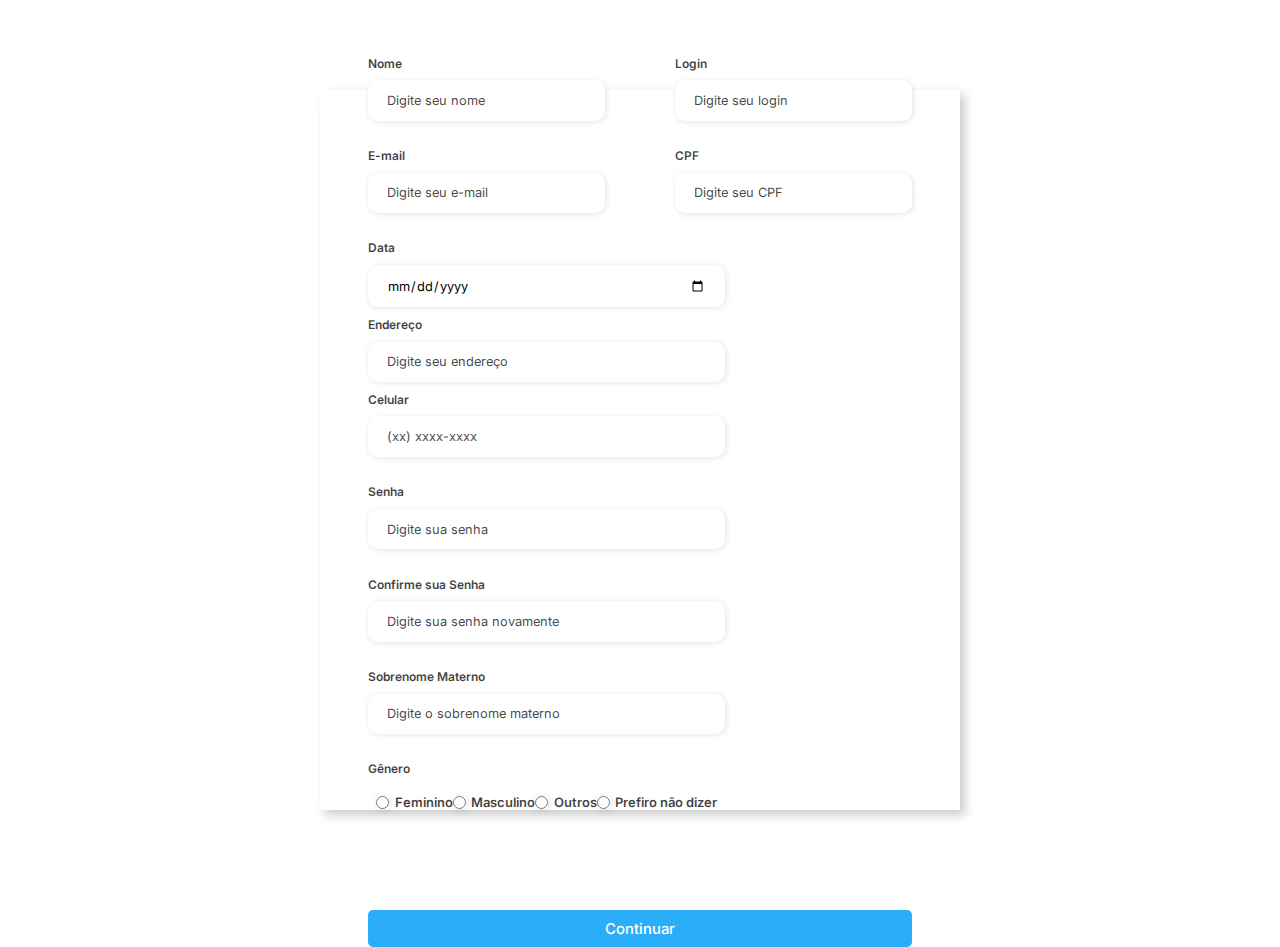
<file: modavo tellecall/paginaCadastro.html>
<!DOCTYPE html>
<html lang="pt-br">

<head>
    <meta charset="UTF-8">
    <meta http-equiv="X-UA-Compatible" content="IE=edge">
    <meta name="viewport" content="width=device-width, initial-scale=1.0">
    <link rel="stylesheet" href="css/cadastrocss.css">
    <title>Formulário</title>
</head>

<body>
    <div class="container">
        <div class="form-image">
            <img src="assets/undraw_undraw_undraw_undraw_undraw_users_per_minute_1e4q_t22j_-1-_0ngf_-1-_27dv_30ul.png" alt="">
        </div>
        <div class="form">
            <form action="#">
                <div class="form-header">
                    <div class="title">
                        <h1>Cadastre-se</h1>
                    </div>
                    <div class="login-button">
                        <button><a href="#">Entrar</a></button>
                    </div>
                </div>

            <div class="input-group">
                    <div class="input-box">
                        <label for="name">Nome</label>
                        <input id="name" type="text" name="firstname" placeholder="Digite seu nome" required>
                    </div>

                    <div class="input-box">
                        <label for="login">Login</label>
                        <input id="login" type="text" name="login" placeholder="Digite seu login" required>
                    </div>
                    <div class="input-box">
                        <label for="email">E-mail</label>
                        <input id="email" type="email" name="email" placeholder="Digite seu e-mail" required>
                    </div>

                    <div class="input-box">
                        <label for="cpf">CPF</label>
                        <input id="cpf" type="cpf" name="cpf" placeholder="Digite seu CPF" required> 
                    </div>

                    <div class="input-box">
                      <label for="data">Data</label>
                      <input type="date" id="dataNascimento" placeholder="Data de Nascimento" name="dataNascimento" pattern="[0-9]{4}-[0-9]{2}-[0-9]{2}" min="1900-01-01" max="3000-02-18" class="campos[] required">

                    <div class="input-box">
                      <label for="endereco">Endereço</label>  
                      <input id="endereco" type="endereco" name="endereco" placeholder="Digite seu endereço" required>

                    <div class="input-box">
                        <label for="number">Celular</label>
                        <input id="number" type="tel" name="number" placeholder="(xx) xxxx-xxxx" required>
                    </div>

                    <div class="input-box">
                        <label for="password">Senha</label>
                        <input id="password" type="password" name="password" placeholder="Digite sua senha" required>
                    </div>


                    <div class="input-box">
                        <label for="confirmPassword">Confirme sua Senha</label>
                        <input id="confirmPassword" type="password" name="confirmPassword" placeholder="Digite sua senha novamente" required>
                    </div>

                    <div class="input-box">
                      <label for="Sobrenome Materno">Sobrenome Materno</label>
                      <input id="materno" type="materno" name="materno" placeholder="Digite o sobrenome materno" required>

                </div>

                <div class="gender-inputs">
                    <div class="gender-title">
                        <h6>Gênero</h6>
                    </div>

                    <div class="gender-group">
                        <div class="gender-input">
                            <input id="female" type="radio" name="gender">
                            <label for="female">Feminino</label>
                        </div>

                        <div class="gender-input">
                            <input id="male" type="radio" name="gender">
                            <label for="male">Masculino</label>
                        </div>

                        <div class="gender-input">
                            <input id="others" type="radio" name="gender">
                            <label for="others">Outros</label>
                        </div>

                        <div class="gender-input">
                            <input id="none" type="radio" name="gender">
                            <label for="none">Prefiro não dizer</label>
                        </div>
                    </div>
                </div>
              </div>
            </div> 
          </div>
                <div class="continue-button">
                    <button><a href="#">Continuar</a> </button>
                </div>
            </form>
        </div>
    </div>
</body>

</html>
</file>
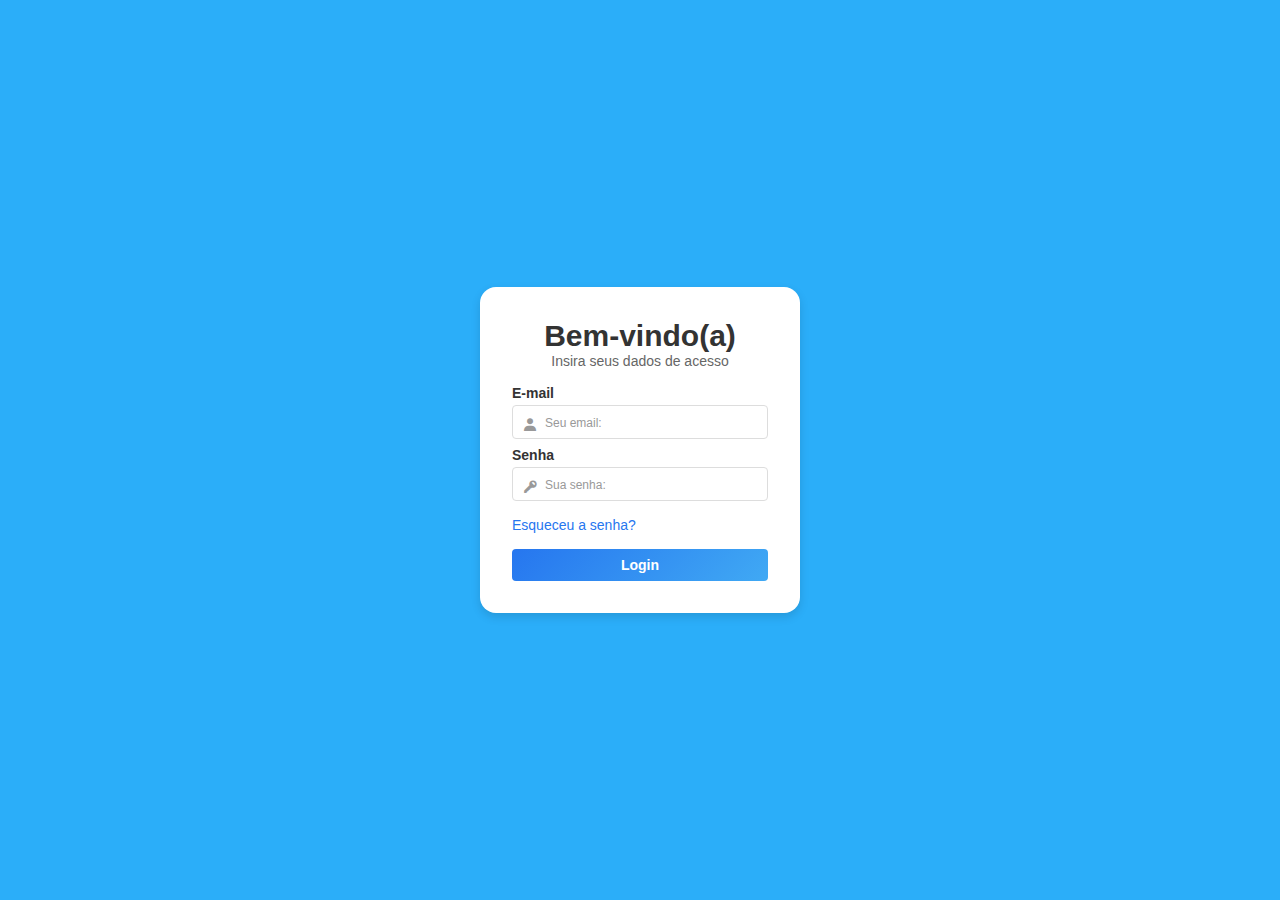
<file: modavo tellecall/paginaLogin.html>
<!DOCTYPE html>
<html lang="pt-BR">
  <head>
    <meta charset="UTF-8" />
    <meta http-equiv="X-UA-Compatible" content="IE=edge" />
    <meta name="viewport" content="width=device-width, initial-scale=1.0" />
    
    <!-- Link Icons Library-->
    <link href='https://unpkg.com/boxicons@2.1.4/css/boxicons.min.css' rel='stylesheet'>
    
    <!-- Link CSS Style-->
    <link rel="stylesheet" href="css/logincss.css" />

    <title>Login</title>
  </head>
  <body>
    <main class="login">
      <form class="container">
        <h1 class="headline">Bem-vindo(a)</h1>
        <h2 class="subheadline">Insira seus dados de acesso</h2>
        
        <div class="form">
          <label class="label-email" for="email">E-mail</label>
          <i class="bx bxs-user"></i>
          <input class="input-email" type="email" id="email" placeholder="Seu email:" autocomplete="off">
  
          <label class="label-password" for="password">Senha</label>
          <i class="bx bxs-key"></i>
          <input class="input-password" type="password" id="password" placeholder="Sua senha:">

          <a class="forgot"> Esqueceu a senha?</a>

          <input class="button" type="submit" value="Login">
       </div>
      </form>
    </main>
    <script>
      document.addEventListener('DOMContentLoaded', function () {
          const form = document.querySelector('form');
  
          form.addEventListener('submit', function (event) {
              event.preventDefault();
  
              // Lógica de login (adicionar sua lógica de autenticação aqui)
              const email = document.getElementById('email').value;
              const password = document.getElementById('password').value;
  
              // Exemplo de autenticação simples (substitua por sua lógica real)
              if (authenticateUser(email, password)) {
                  // Redirecionar para a página principal (index.html)
                  window.location.href = 'index.html';
              } else {
                  alert('Login falhou. Verifique suas credenciais.');
              }
          });
  
          // Função para autenticar o usuário (substitua por sua lógica real)
          function authenticateUser(email, password) {
              // Adicione sua lógica de autenticação aqui
              // Retorna true se a autenticação for bem-sucedida, false caso contrário
              return true;  // Este é um exemplo simples, substitua por sua lógica real
          }
      });
  </script>
  </body>
</html>
</file>
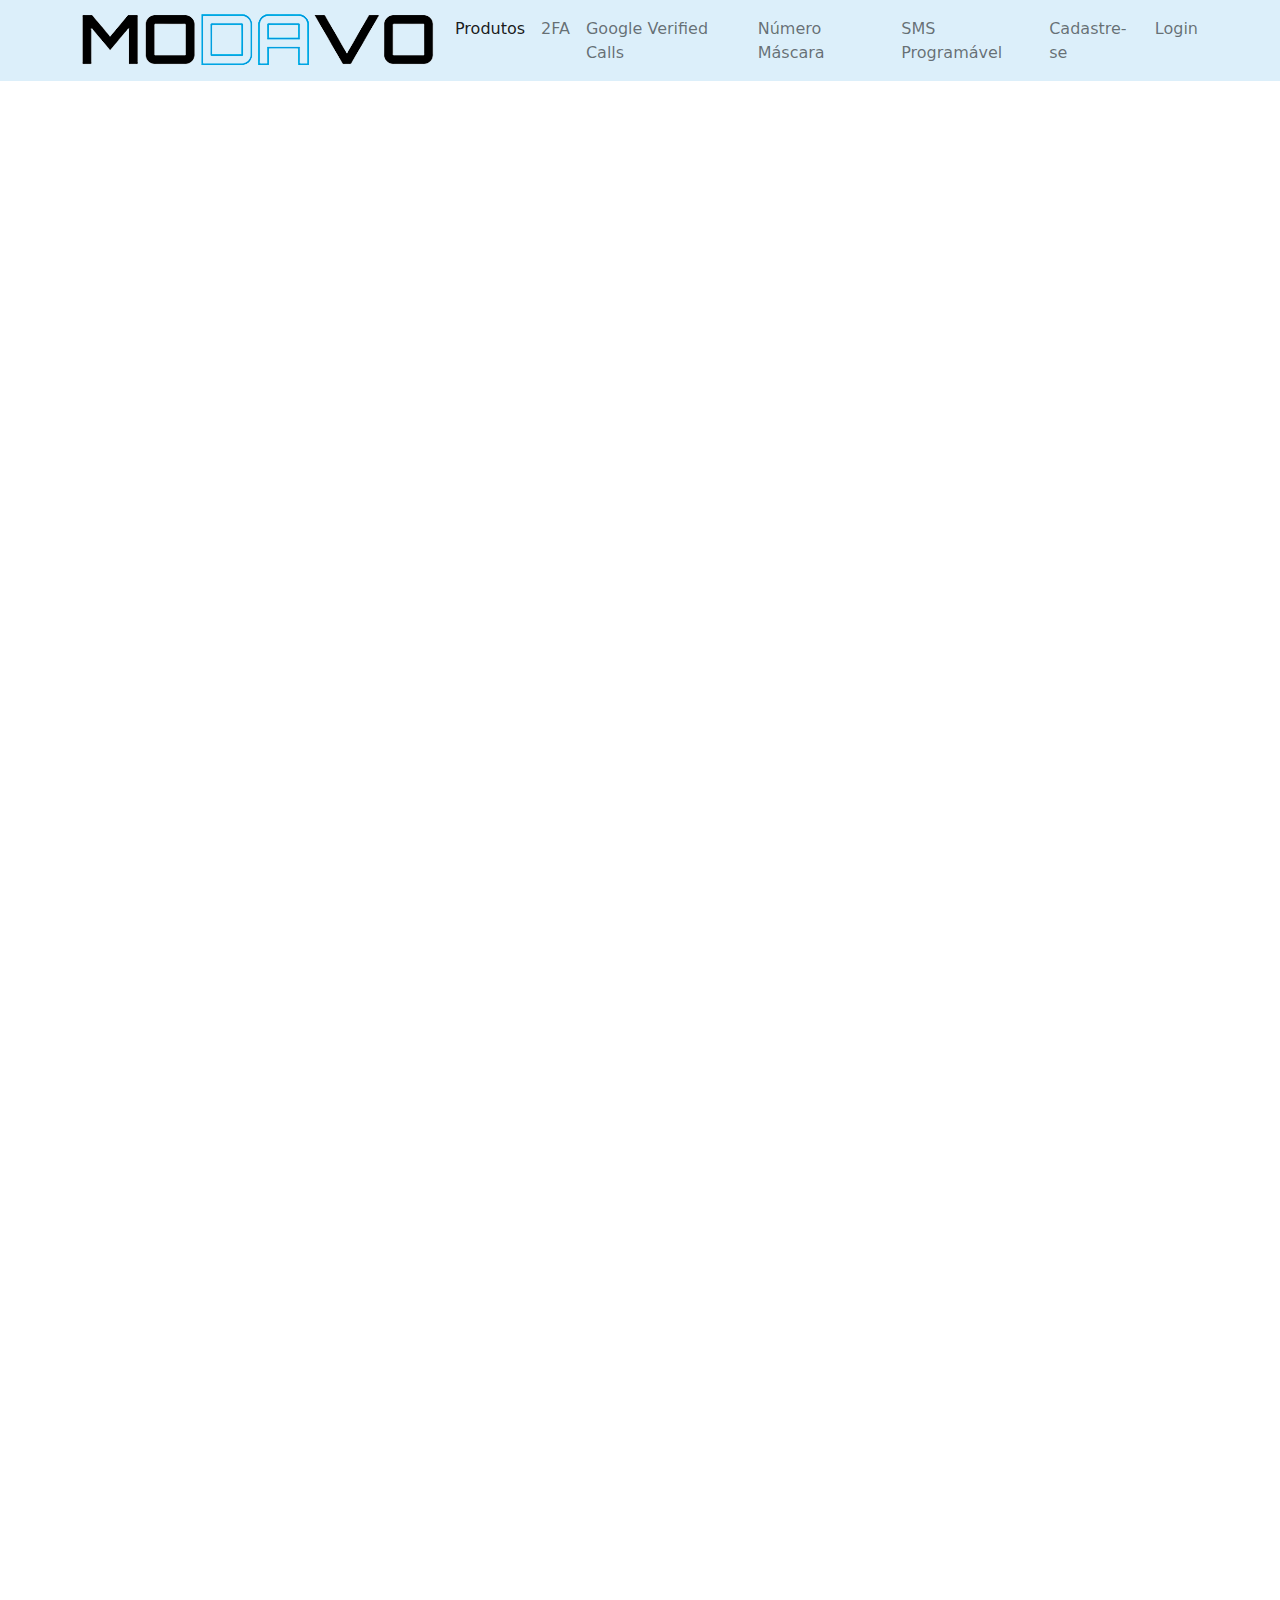
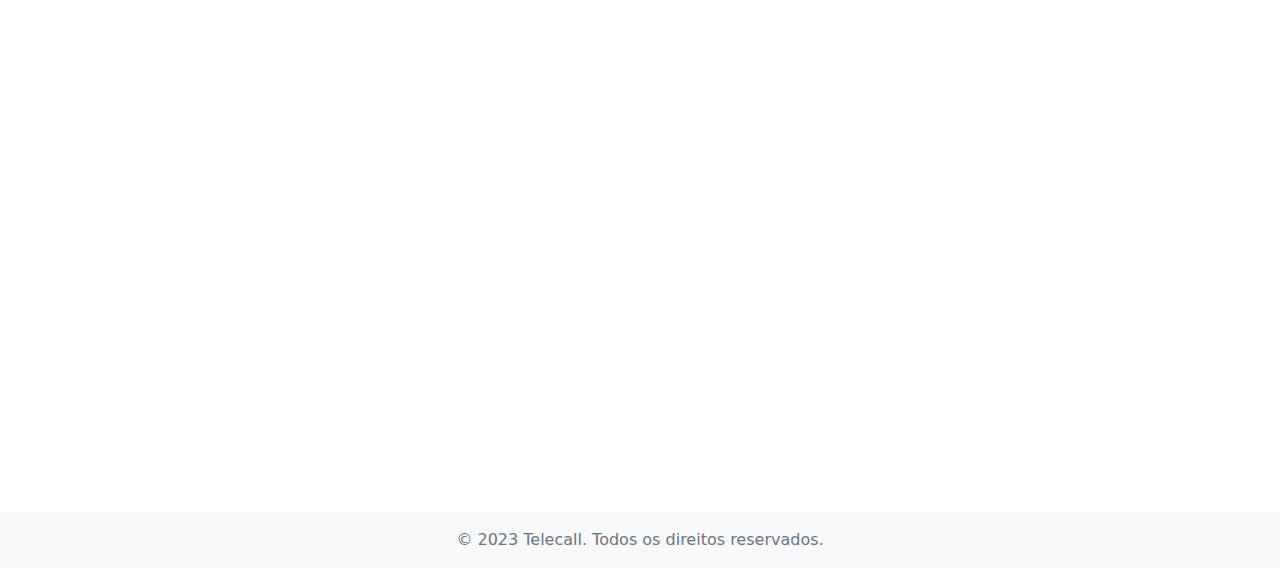
<file: modavo tellecall/smsProg.html>
<!DOCTYPE html>
<html lang="en">

<head>
    <meta charset="utf-8" />
    <meta name="viewport" content="width=device-width, initial-scale=1, shrink-to-fit=no" />
    <meta name="description" content="" />
    <meta name="author" content="" />
    <title>Telecall</title>
    <!-- Favicon-->
    <link rel="icon" type="image/x-icon" href="assets/modavo.png" />
    <!-- Bootstrap icons-->
    <link href="https://cdn.jsdelivr.net/npm/bootstrap-icons@1.4.1/font/bootstrap-icons.css" rel="stylesheet" />
    <!-- Core theme CSS (includes Bootstrap)-->
    <link href="css/styles.css" rel="stylesheet" />
</head>

<body>

    <!-- Responsive navbar-->
    <nav class="navbar navbar-light navbar-expand-md" style="background-color: #dceffa;">
        <div class="container px-1">
            <button class="navbar-toggler" type="button" data-bs-toggle="collapse"
                data-bs-target="#navbarSupportedContent" aria-controls="navbarSupportedContent" aria-expanded="false"
                aria-label="Toggle navigation"><span class="navbar-toggler-icon"></span>
            </button>
            <img src="assets/modavo-1.png" alt="" style="max-width: 120%;">
            <div class="collapse navbar-collapse" id="navbarSupportedContent">
                <ul class="navbar-nav ms-auto mb-2 mb-lg-0">
                    <!-- Seus itens de navegação aqui -->
                </ul>
                <div class="collapse navbar-collapse" id="navbarSupportedContent">
                    <ul class="navbar-nav ms-auto mb-2 mb-lg-0">
                        <li class="nav-item"><a class="nav-link active" href="index.html">Produtos</a></li>
                        <li class="nav-item"><a class="nav-link" href="autenticacao2fa.html">2FA</a></li>
                        <li class="nav-item"><a class="nav-link" href="googleCall.html">Google
                            Verified Calls</a></li>
                        <li class="nav-item"><a class="nav-link" href="numeroMascara.html">Número Máscara</a></li>
                        <li class="nav-item"><a class="nav-link" href="smsProg.html">SMS Programável</a></li>
                        <li class="nav-item"><a class="nav-link" href="paginaCadastro.html">Cadastre-se</a></li>
                        <li class="nav-item"><a class="nav-link" href="paginaLogin.html">Login</a></li>
                    </ul>
                </div>
            </div>
        </div>
    </nav>

    <!-- Header-->
    <header header class="bg-dark header fade-in justify-content-center">
        <div class="container px-4">
            <div class="row gx-5 align-items-center">
                <div class="col-lg-6">
                    <div class="text-center my-5">
                        <h1 class="display-5 fw-bolder text mb-2"><b>SMS PROGRAMÁVEL</b></h1>
                        <p class="lead text-50 mb-4"><b>Envie mensagens de texto (SMS) de forma automatica através de programas ou scripts,  utilizando APIs inteligentes.</b></p>
                    </div>
                </div>
                <div class="col-lg-6">
                    <div class="text-center my-5">
                        <img src="assets/campanha-sms-em-massa.webp" width="350px" height="450px" alt="">
                    </div>
                </div>
            </div>
        </div>
    </header>

    <!-- Section -->
    <section class="bg-light py-5 border-bottom section-content fade-in">
        <div class="container">
            <div class="row">
                <h1 class="display-5 fw-bolder text mb-2">O que é?</h1>
                <!-- Primeiro item -->
                <div class="col-md-8">
                    <p class="lead text-50 mb-4">
                        <b>Conecte-se com seus clientes. É muito provável que você já tenha recebido uma mensagem de texto de uma
                            empresa ou organização. Com uma API, qualquer empresa pode enviar mensagens de texto e impactar clientes,
                            prospects ou fornecedores como parte de seu processo comercial. Com essa ferramenta você envia mensagens
                            de SMS com as informações que o seu cliente precisa e com a segurança, a velocidade e a confiabilidade
                            que você espera.</b>
                    </p>
                </div>
                <div class="col-md-4">
                    <img src="assets/mãos-usando-o-telefone-de-pilha-móvel-27416527.webp" alt="" class="img-fluid">
                </div>
                <div class="container text-center">
                    <h4 class="display-5 fw-bolder text mb-2">SMS é a forma mais rápida, eficiente e de baixo custo para se comunicar com seus clientes.</h4>
                    <img src="assets/smsaleatorio.PNG" alt="" class="img-fluid mt-4">
                </div>
            </div>
        </div>
    </section>
    <section class="bg-light py-5 border-bottom section-content fade-in">
        <div class="container text-center">
            <h1 class="display-5 fw-bolder text mb-2">Benefícios</h1>
            <div class="row justify-content-center">
                <div class="col-md-3">
                    <ul class="list-unstyled">
                        <li class="lead text-50 mb-4">
                            <b>Comunicação rápida, efetiva e escalável.</b>
                        </li>
                        <li class="lead text-50 mb-4">
                            <b>Baixo custo.</b>
                        </li>
                        <li class="lead text-50 mb-4">
                            <b>Alta taxa de entrega e leitura.</b>
                        </li>
                    </ul>
                </div>
                <div class="col-md-3">
                    <ul class="list-unstyled">
                        <li class="lead text-50 mb-4">
                            <b>Personalização de data, hora e conteúdo.</b>
                        </li>
                        <li class="lead text-50 mb-4">
                            <b>Agendamento de campanhas.</b>
                        </li>
                        <li class="lead text-50 mb-4">
                            <b>Interação bidirecional: recebimento de respostas.</b>
                        </li>
                    </ul>
                </div>
                <div class="col-md-3">
                    <ul class="list-unstyled">
                        <li class="lead text-50 mb-4">
                            <b>Plataforma user-friendly.</b>
                        </li>
                        <li class="lead text-50 mb-4">
                            <b>Acompanhamento de métricas e relatórios.</b>
                        </li>
                    </ul>
                </div>
            </div>
        </div>
    </section>
   <!-- Footer -->
    <footer class="bg-light text-center py-3">
        <div class="container">
            <p class="text-muted mb-0">© 2023 Telecall. Todos os direitos reservados.</p>
        </div>
    </footer>

    <!-- Adicione o script do Bootstrap se ainda não estiver incluído -->
    <script src="https://code.jquery.com/jquery-3.2.1.slim.min.js"></script>
    <script src="https://cdnjs.cloudflare.com/ajax/libs/popper.js/1.12.9/umd/popper.min.js"></script>
    <script src="https://maxcdn.bootstrapcdn.com/bootstrap/4.0.0/js/bootstrap.min.js"></script>
    </body>

</html>
</file>
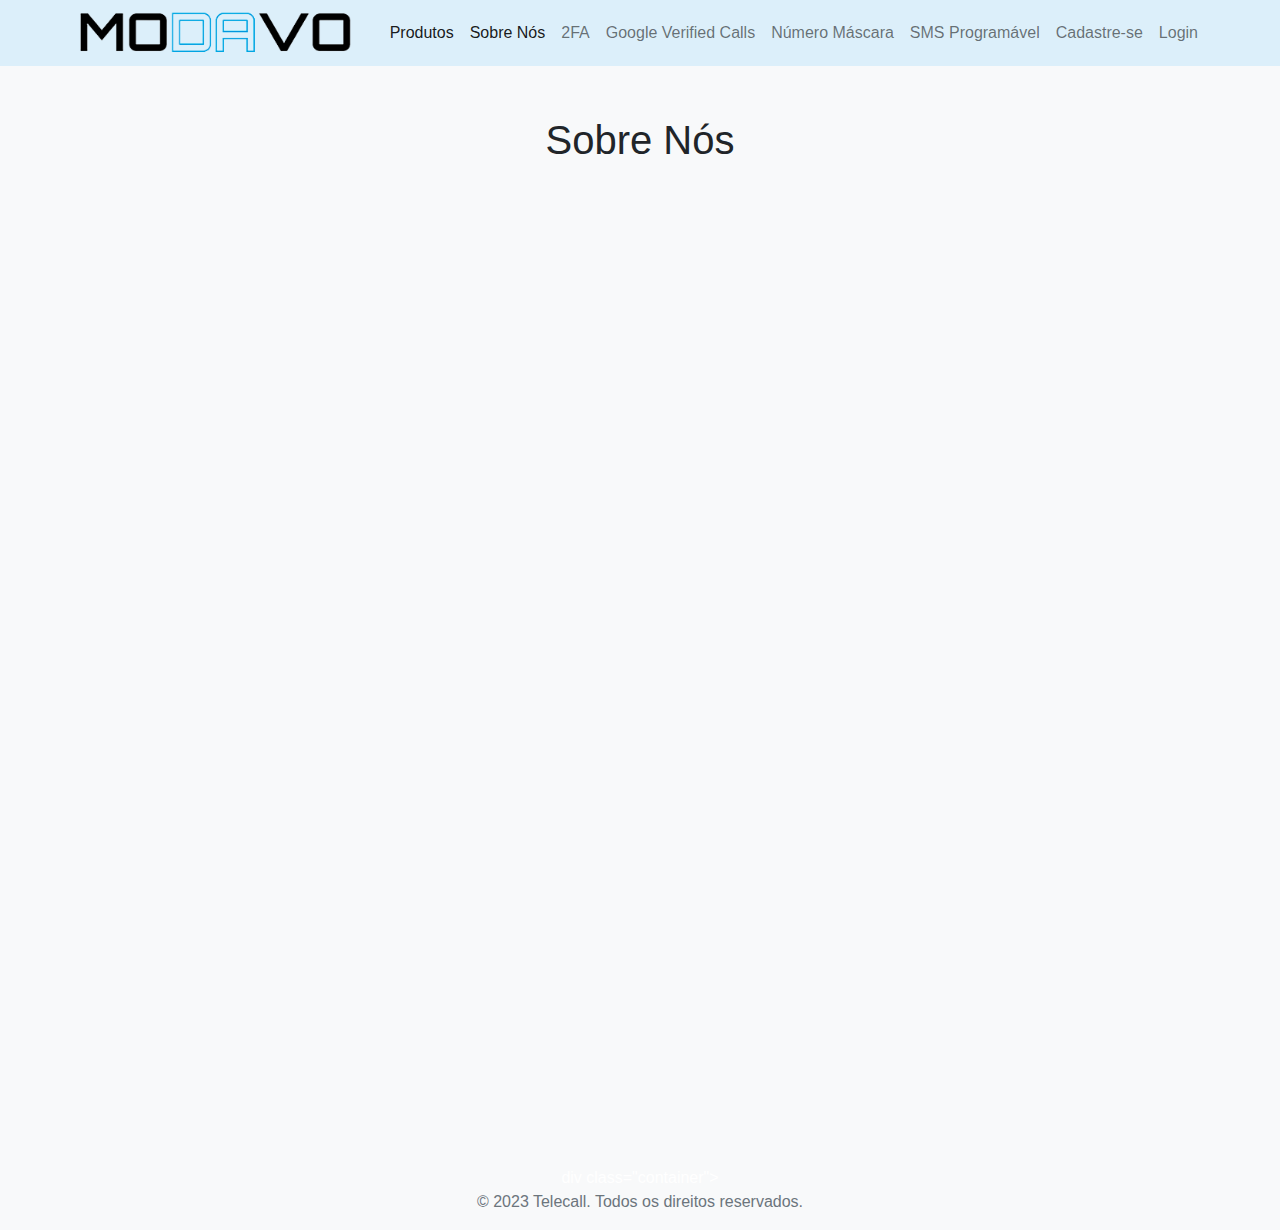
<file: modavo tellecall/sobreNos.html>
<!DOCTYPE html>
<html lang="en">

<head>
    <meta charset="utf-8" />
    <meta name="viewport" content="width=device-width, initial-scale=1, shrink-to-fit=no"/>
    <meta name="description" content="" />
    <meta name="author" content="" />
    <title>Telecall</title>
    <!-- Favicon-->
    <link rel="icon" type="image/x-icon" href="assets/modavo.png" />
    <!-- Bootstrap icons-->
    <link href="https://cdn.jsdelivr.net/npm/bootstrap-icons@1.4.1/font/bootstrap-icons.css" rel="stylesheet" />
    <!-- Core theme CSS (includes Bootstrap)-->
    <link href="css/styles.css" rel="stylesheet" />
    <style>
        body {
            font-family: Arial, sans-serif;
            margin: 0;
            padding: 0;
            box-sizing: border-box;
            background-color: #f8f9fa; /* Adicionado um fundo mais claro */
        }

        nav {
            background-color: #dceffa;
        }

        nav img {
            max-height: 50px; /* Ajuste a altura conforme necessário */
            margin-right: 10px;
        }

        header {
            text-align: center;
            padding: 50px 0;
        }

        section.autor-info {
            display: flex;
            justify-content: center;
            align-items: center;
            flex-direction: column;
            text-align: center;
            margin: 20px;
            padding: 20px;
            background-color: #fff;
            border-radius: 10px;
            box-shadow: 0 4px 6px rgba(0, 0, 0, 0.1);
        }

        section.autor-info img {
            max-width: 200px;
            border-radius: 50%;
            margin-bottom: 20px;
        }

        section.autor-info h1 {
            color: #007bff; /* Azul Bootstrap */
        }

        section.autor-info p {
            font-weight: bold;
        }

        footer {
            background-color: #333;
            color: #fff;
            text-align: center;
            padding: 20px 0;
        }
    </style>
</head>

<body>

    <!-- Responsive navbar-->
    <nav class="navbar navbar-light navbar-expand-md">
        <div class="container px-1">
            <button class="navbar-toggler" type="button" data-bs-toggle="collapse"
                data-bs-target="#navbarSupportedContent" aria-controls="navbarSupportedContent" aria-expanded="false"
                aria-label="Toggle navigation"><span class="navbar-toggler-icon"></span></button>
            <img src="assets/modavo-1.png" alt="">
            <div class="collapse navbar-collapse" id="navbarSupportedContent">
                <ul class="navbar-nav ms-auto mb-2 mb-lg-0">
                    <li class="nav-item"><a class="nav-link active" href="index.html">Produtos</a></li>
                    <li class="nav-item"><a class="nav-link active" href="sobreNos.html">Sobre Nós</a></li>
                    <li class="nav-item"><a class="nav-link" href="autenticacao2fa.html">2FA</a></li>
                    <li class="nav-item"><a class="nav-link" href="googleCall.html">Google
                        Verified Calls</a></li>
                    <li class="nav-item"><a class="nav-link" href="numeroMascara.html">Número Máscara</a></li>
                    <li class="nav-item"><a class="nav-link" href="smsProg.html">SMS Programável</a></li>
                    <li class="nav-item"><a class="nav-link" href="paginaCadastro.html">Cadastre-se</a></li>
                    <li class="nav-item"><a class="nav-link" href="paginaLogin.html">Login</a></li>
                </ul>
            </div>
        </div>
    </nav>

    <header>
        <h1>Sobre Nós</h1>
    </header>

    <section class="autor-info bg-light py-5 border-bottom fade-in">
        <img src="assets/Pedro.PNG" alt="Foto de Pedro Elias Silva Pereira">
        <div>
            <h1>Pedro Elias Silva Pereira</h1>
            <p>
                <b>Sou estudante do curso de Análise e Desenvolvimento de Sistemas, da turma ADS0101N.
                    Iniciei minha jornada na área de tecnologia com grande entusiasmo, buscando aprender e contribuir para o desenvolvimento de soluções inovadoras.</b>
            </p>
        </div>
    </section>

    <section class="autor-info bg-light py-5 border-bottom fade-in">
        <img src="assets/dennin.PNG" alt="Foto de Dennison Batista Da Silva">
        <div>
            <h1>Dennison Batista Da Silva</h1>
            <p>
                <b>Olá, meu nome é Dennison Batista Da Silva, também estudante do curso de Análise e Desenvolvimento de Sistemas, integrante da turma ADS0101N.
                    Estou focado em aprender e aprimorar minhas habilidades em desenvolvimento de software, sempre em busca de desafios interessantes.</b>
            </p>
        </div>
    </section>

    <!-- Adicione mais se houver mais autores -->

    <footer class="bg-light text-center py-3">
        div class="container">
            <p class="text-muted mb-0">© 2023 Telecall. Todos os direitos reservados.</p>
        </div>
    </footer>
    <!-- Bootstrap core JS (includes Popper)-->
    <script src="https://cdnjs.cloudflare.com/ajax/libs/popper.js/1.14.0/umd/popper.min.js"></script>
    <script src="https://stackpath.bootstrapcdn.com/bootstrap/4.1.0/js/bootstrap.min.js"></script>
</body>
</html>
</file>
<file: modavo tellecall/css/cadastrocss.css>
@import url('https://fonts.googleapis.com/css2?family=Inter:wght@200;300;400;500&family=Open+Sans:wght@300;400;500;600&display=swap');
* {
    padding: 0;
    margin: 0;
    box-sizing: border-box;
    font-family: 'Inter', sans-serif;
}

body {
    width: 100%;
    height: 100vh;
    display: flex;
    justify-content: center;
    align-items: center;
    background: #fff;
}

.container {
    width: 80%;
    height: 80vh;
    display: flex;
    box-shadow: 5px 5px 10px rgba(0, 0, 0, 0.212);
}

.form-image {
    width: 50%;
    display: flex;
    justify-content: center;
    align-items: center;
    background-color: #2BAEF9;
    padding: 1rem;
}

.form-image img {
    width: 40rem;
}

.form {
    width: 50%;
    display: flex;
    flex-direction: column;
    justify-content: center;
    align-items: center;
    background-color: #fff;
    padding: 3rem;
}

.form-header {
    margin-bottom: 3rem;
    display: flex;
    justify-content: space-between;
}

.login-button {
    display: flex;
    align-items: center;
}

.login-button button {
    border: none;
    background: linear-gradient(135deg, #2676EF, #40A9F4);
    padding: 0.4rem 1rem;
    border-radius: 5px;
    cursor: pointer;
}

.login-button button:hover {
    background: linear-gradient(135deg, #2676EF, #40A9F4);
}

.login-button button a {
    text-decoration: none;
    font-weight: 500;
    color: #fff;
}

.form-header h1::after {
    content: '';
    display: block;
    width: 5rem;
    height: 0.3rem;
    background-color: #2BAEF9;
    margin: 0 auto;
    position: absolute;
    border-radius: 10px;
}

.input-group {
    display: flex;
    flex-wrap: wrap;
    justify-content: space-between;
    padding: 1rem 0;
}

.input-box {
    display: flex;
    flex-direction: column;
    margin-bottom: 1.1rem;
}

.input-box input {
    margin: 0.6rem 0;
    padding: 0.8rem 1.2rem;
    border: none;
    border-radius: 10px;
    box-shadow: 1px 1px 6px #0000001c;
    font-size: 0.8rem;
}

.input-box input:hover {
    background-color: #eeeeee75;
}

.input-box input:focus-visible {
    outline: 1px solid #2BAEF9;
}

.input-box label,
.gender-title h6 {
    font-size: 0.75rem;
    font-weight: 600;
    color: #000000c0;
}

.input-box input::placeholder {
    color: #000000be;
}

.gender-group {
    display: flex;
    justify-content: space-between;
    margin-top: 0.62rem;
    padding: 0 .5rem;
}

.gender-input {
    display: flex;
    align-items: center;
}

.gender-input input {
    margin-right: 0.35rem;
}

.gender-input label {
    font-size: 0.81rem;
    font-weight: 600;
    color: #000000c0;
}

.continue-button button {
    width: 100%;
    margin-top: 2.5rem;
    border: none;
    background-color: #2BAEF9;
    padding: 0.62rem;
    border-radius: 5px;
    cursor: pointer;
}

.continue-button button:hover {
    background: linear-gradient(135deg, #2676EF, #40A9F4);
}

.continue-button button a {
    text-decoration: none;
    font-size: 0.93rem;
    font-weight: 500;
    color: #fff;
}

@media screen and (max-width: 1330px) {
    .form-image {
        display: none;
    }
    .container {
        width: 50%;
    }
    .form {
        width: 100%;
    }
}

@media screen and (max-width: 1064px) {
    .container {
        width: 90%;
        height: auto;
    }
    .input-group {
        flex-direction: column;
        z-index: 5;
        padding-right: 5rem;
        max-height: 10rem;
        overflow-y: scroll;
        flex-wrap: nowrap;
    }
    .gender-inputs {
        margin-top: 2rem;
    }
    .gender-group {
        flex-direction: column;
    }
    .gender-title h6 {
        margin: 0;
    }
    .gender-input {
        margin-top: 0.5rem;
    }
}
</file>
<file: modavo tellecall/css/logincss.css>
* {
    margin: 0;
    padding: 0;
    outline: 0;
    border: 0;
    box-sizing: border-box;
    font-family: "Open sans", sans-serif;
    font-size: 14px;
    font-weight: 400;
  }
  
  .login {
    height: 100vh;
    background: linear-gradient(0deg, #2BAEF9, #2BAEF9);
    display: flex;
    justify-content: center;
    align-items: center;
  }
  
  .container {
    display: flex;
    flex-direction: column;
    justify-content: center;
    align-items: center;
    background-color: #ffffff;
    padding: 32px;
    border-radius: 16px;
    box-shadow: 0 4px 10px 0 #00000020;
  }
  
  .headline {
    font-size: 30px;
    font-weight: 600;
    color: #333333;
  }
  
  .subheadline {
    font-size: 14px;
    font-weight: 400;
    color: #666;
  }
  
  .form {
    width: 256px;
    display: flex;
    flex-direction: column;
    justify-content: center;
    align-items: flex-start;
    margin-top: 16px;
  }
  
  .input-email {
    margin-bottom: 8px;
    width: 100%;
    padding: 8px 0 8px 32px;
    border: 1px solid #dddddd;
    border-radius: 4px;
  }
  
  .input-password {
    width: 100%;
    padding: 8px 0 8px 32px;
    border: 1px solid #dddddd;
    border-radius: 4px;
  }
  
  .label-email {
    margin: 0 0 -12px 0;
    color: #333333;
    font-weight: 600;
  }
  
  .label-password {
    margin: 0 0 -12px 0;
    color: #333333;
    font-weight: 600;
  }
  
  .form i {
    color: #999999;
    font-size: 16px;
    transform: translateX(10px) translateY(28px); 
  }
  
  .input-email::placeholder {
    font-size: 12px;
    color: #999999;
  }
  
  .input-password::placeholder {
    font-size: 12px;
    color: #999999;
  }
  
  .input-email:focus {
    border: 1px solid #2676EF;
  }
  
  .input-password:focus {
    border: 1px solid #2676EF;
  }
  
  .forgot {
    color: #2676EF;
    margin: 16px 0 16px 0;
    cursor: pointer;
  }
  
  .forgot:hover {
    color: #1757B9;
  }
  
  .button {
    width: 100%;
    border-radius: 4px;
    font-weight: 600;
    background: linear-gradient(135deg, #2676EF, #40A9F4);
    color: #ffffff;
    padding: 8px;
    cursor: pointer;
  }
</file>
